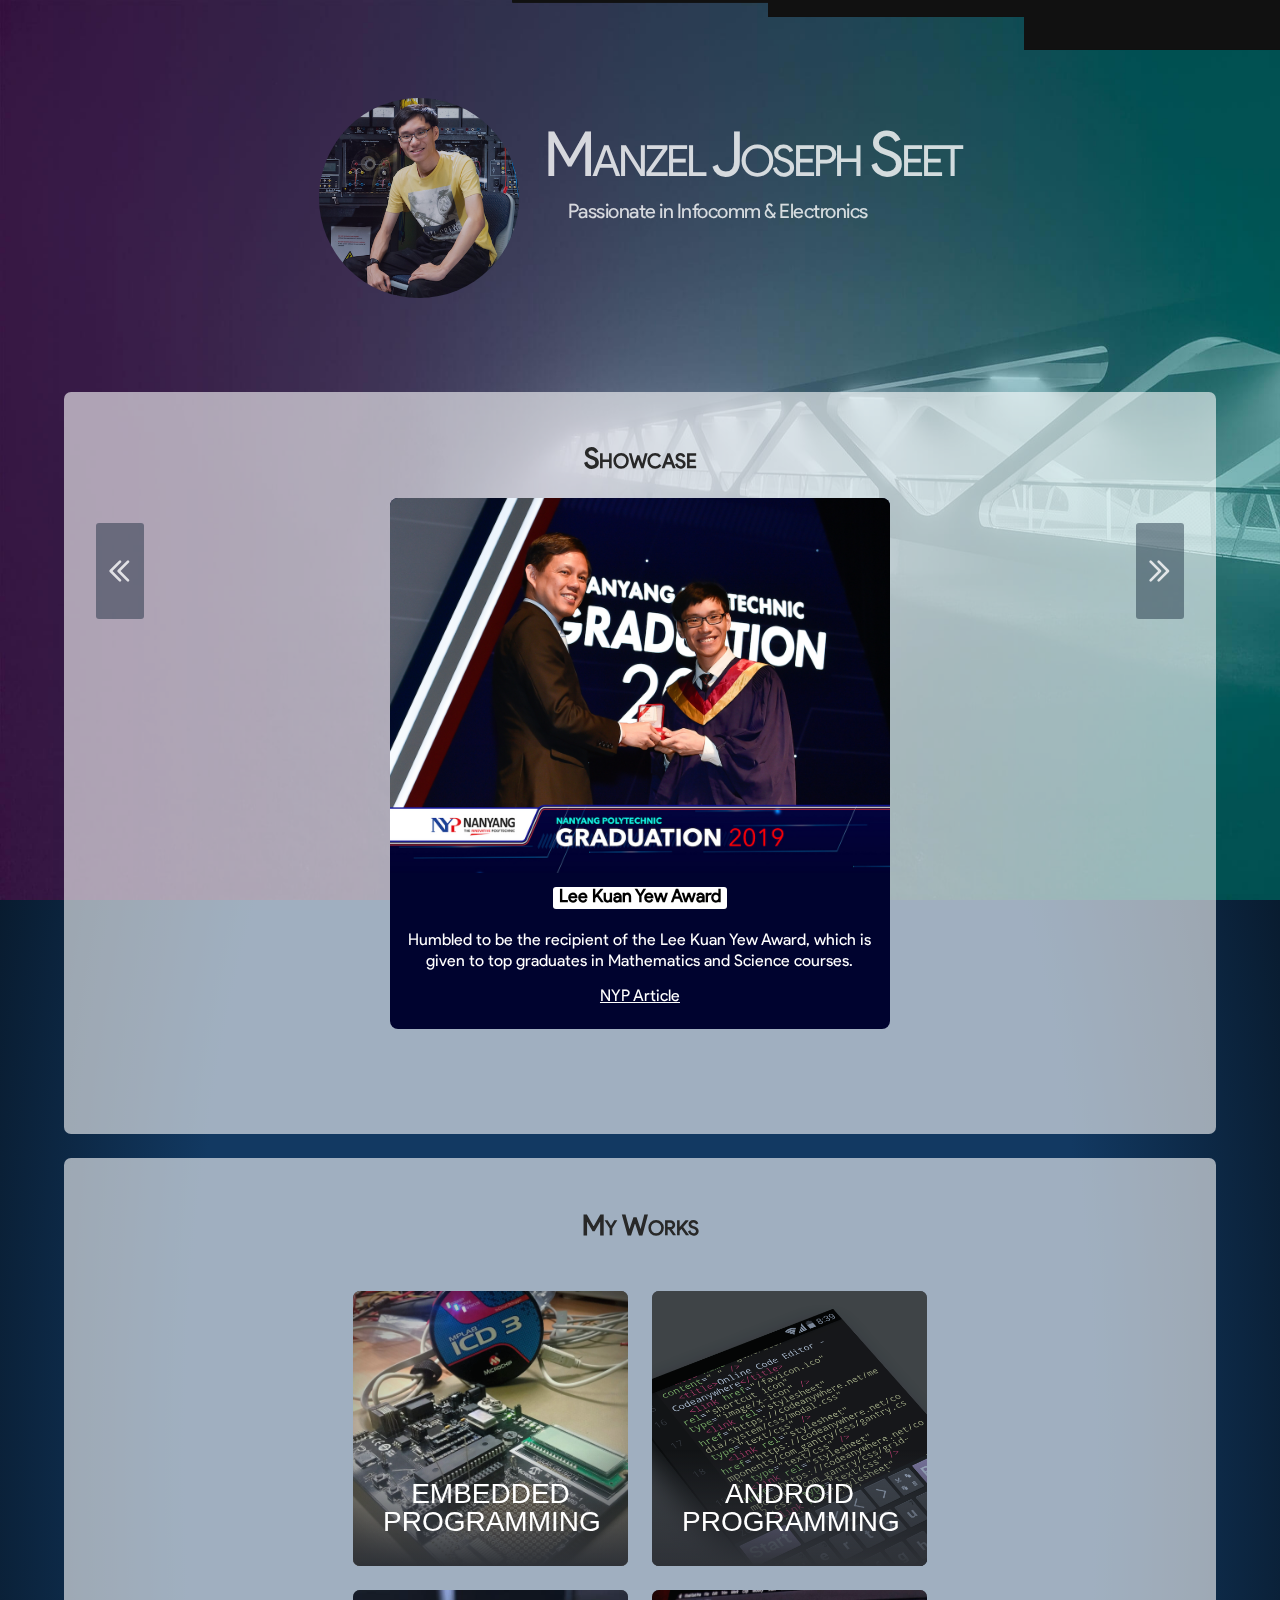
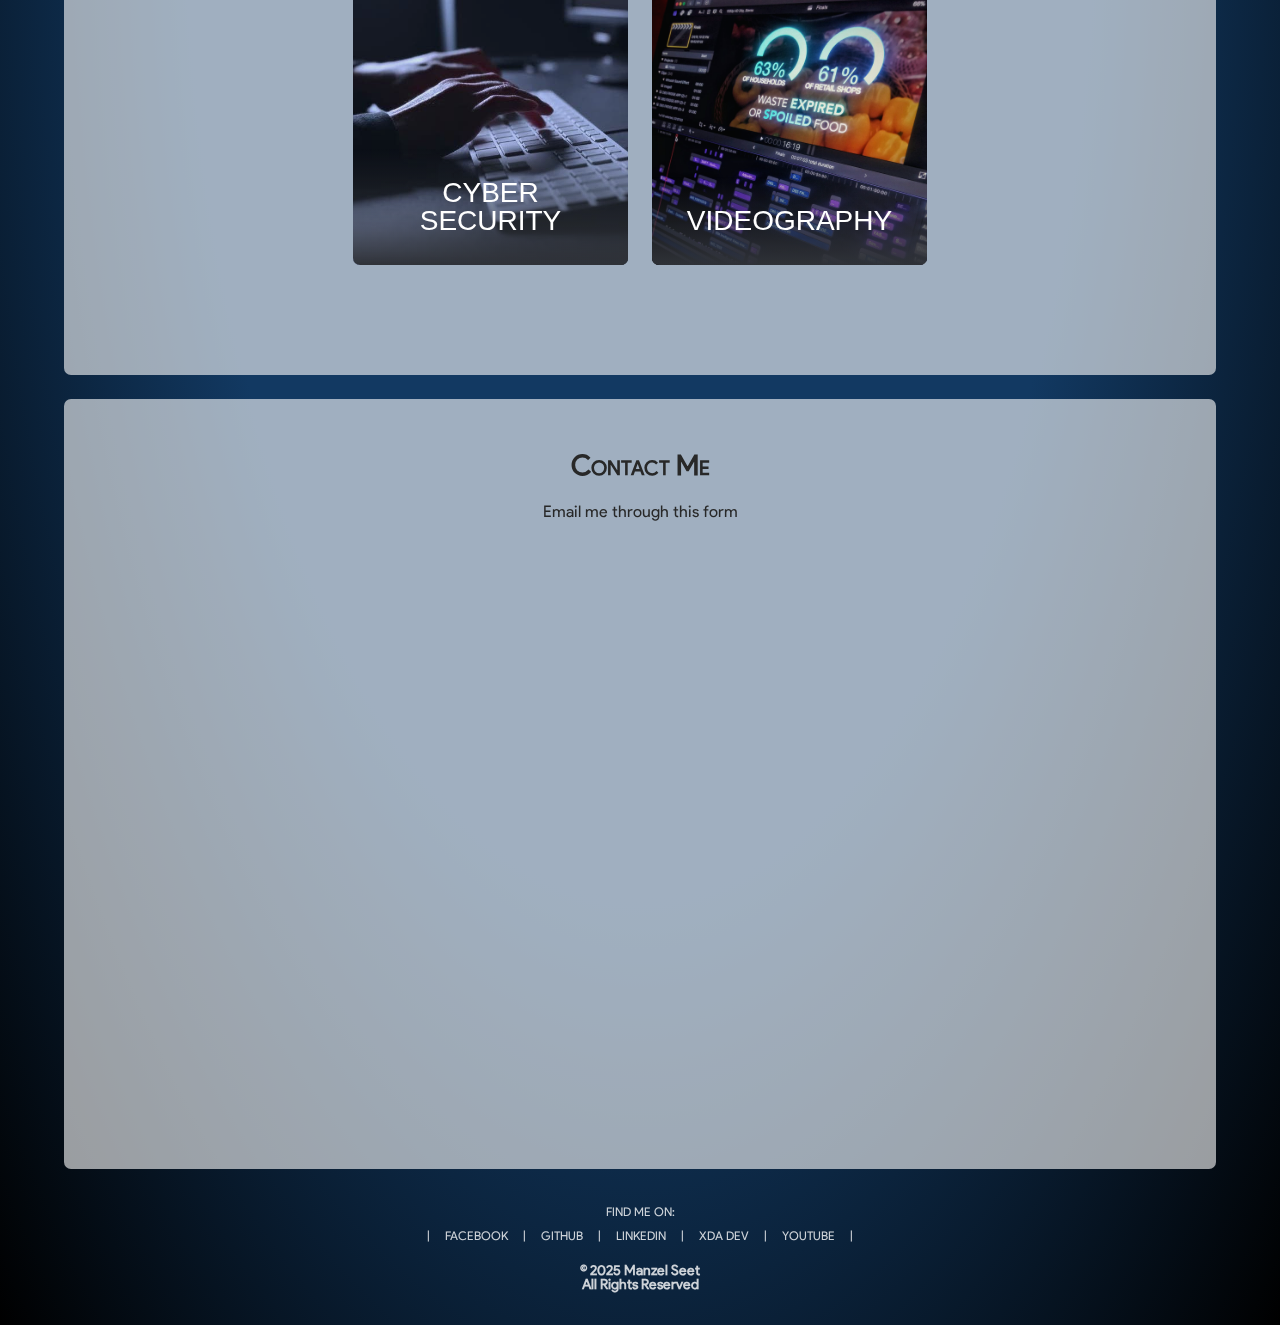
<file: index.html>
<html>
<head>
	<meta name="viewport" content="width=device-width, initial-scale=1.0, maximum-scale=1.0, user-scalable=no" />

	<link rel="icon" type="image/png" href="res/favicon.png" />

	<title>Manzel Seet's Portfolio</title>
	<link rel="stylesheet" type="text/css" href="css/style.css" />
	<link rel="stylesheet" type="text/css" href="css/hover_effect.css" />

	<!-- Header parallax animation -->
	<script src="js/lib/anime.min.js"></script>
	<script src="js/parallex.js"></script>

	<!-- Page Load Reveal Animation -->
	<link rel="stylesheet" type="text/css" href="css/uncover.css" />
	<script src="js/lib/uncover.js"></script>

	<div class="reveal-animation"></div>
	<script src="js/reveal-animation.js"></script>

	<!-- Alert Dialog 
	<script src="https://cdn.rawgit.com/alertifyjs/alertify.js/v1.0.10/dist/js/alertify.js"></script> -->

</head>

<body>
	<div class="bg_img"></div>

	<header onclick="window.location.href='/';">
		<div class="parallex_layout">
			<img class="parallex_img" src="res/header.jpg">
			<p class="parallex_title"> 
				Manzel Joseph Seet
			</p>
			<p class="parallex_desc">
				<span>
					Passionate in Infocomm &amp; Electronics
				</span>
			</p>
		</div>
	</header>

	<!-- CONTENT START -->

	<div class="blog_section">
		<h2 class="smallcaps">
			Showcase
		</h2>

		<div class="slideshow">
			<button class="prev">
				<svg width="32" height="32" viewBox="0 0 64 64">
					<path id="arrow-left-5" d="M48 10.667q1.104 0 1.885 0.781t0.781 1.885-0.792 1.896l-16.771 16.771 16.771 16.771q0.792 0.792 0.792 1.896t-0.781 1.885-1.885 0.781q-1.125 0-1.896-0.771l-18.667-18.667q-0.771-0.771-0.771-1.896t0.771-1.896l18.667-18.667q0.771-0.771 1.896-0.771zM32 10.667q1.104 0 1.885 0.781t0.781 1.885-0.792 1.896l-16.771 16.771 16.771 16.771q0.792 0.792 0.792 1.896t-0.781 1.885-1.885 0.781q-1.125 0-1.896-0.771l-18.667-18.667q-0.771-0.771-0.771-1.896t0.771-1.896l18.667-18.667q0.771-0.771 1.896-0.771z" />
				</svg>
			</button>

			<div class="holder">

				<!-- Slide 1 -->
				<div class="frame" style="background: #00032F;">
					<img src="res/showcase/grad2019-b.jpg"/>
					<div class="caption">
						<h2> <span class="highlight" style="background: #fff;">Lee Kuan Yew Award</span> </h2>
						<p>
							Humbled to be the recipient of the Lee Kuan Yew Award, which is given to top graduates in Mathematics and Science courses.
						</p>
						<p>
							<a href="https://www.nyp.edu.sg/student-life/because-we-can-stories/the-one-with-the-laser-focus.html?fbclid=IwAR3IQPlp6c0_J0UGsi83465SKS_DSM4oW6c3OrqqiPuElzg_qnj7w7NEgS0">NYP Article</a>
						</p>
					</div>
				</div>

				<!-- Slide 1 -->
				<div class="frame" style="background: #182b45;">
					<div class="sidebyside">
						<img src="res/showcase/wsc2019-c.jpg"/>
						<img src="res/showcase/wsc2019-b.jpg"/>
					</div>
					<img src="res/showcase/wsc2019-a.jpg"/>
					<div class="caption" style="">
						<h1>
							WorldSkills Kazan 2019 <br>
						</h1>
						<h2> <span class="highlight" style="background: #ffdd00;">MEDALLION OF EXCELLENCE</span> </h2>
						<p>
							Represented Singapore for the Electronics trade<br> at the international WorldSkills competition.<br>
						</p>
					</div>

				</div>

				<!-- Slide 1 -->
				<div class="frame" style="background: #182b45;">
					<div class="sidebyside">
						<img src="res/showcase/wss2018-electronics1.jpg"/>
						<img src="res/showcase/wss2018-electronics2.jpg"/>
					</div>
					<img src="res/showcase/wss2018-closing.png"/>
					<div class="caption" style="margin-top: -52px;">
						<h1> 
							WorldSkills Singapore 2018 <br>
						</h1>
						<h2> <span class="highlight" style="background: #ffdd00;">GOLD MEDAL</span> </h2>
						<p>
							Clinched the national Gold Medal for the Electronics trade. <br>
							<a href="https://www.worldskills.sg/skills-champions/champions-of-worldskills-singapore/worldskills-singapore-2018/">Results Page</a>
						</p>
					</div>

				</div>

				<!-- Slide 2 -->
				<div class="frame">
					<img src="res/showcase/data_viz.jpg"/>
					<div class="caption" style="background: linear-gradient(#1E519B, #101835);">
						<h1> National Data Viz Video Challenge 2017 </h1>
						<h2> <span class="highlight">FIRST PRIZE</span> </h2>
						<p>
							My team clinched the top prize for the inaugural challenge organised by GovTech. We were chosen from 82 project submissions including those from local universities.
						</p>
						<p>
							<a href="https://www.straitstimes.com/singapore/3-student-teams-win-govtech-awards-for-creative-use-of-open-data">Straits Times Article</a>
							&emsp; | &emsp;
							<a href="https://www.tech.gov.sg/media/technews/behind-the-scenes-of-the-national-data-viz-video-challenge">GovTech Article</a>
							&emsp; | &emsp;
							<a href="http://www.nyp.edu.sg/schools/seg/achievements-and-awards/2017/national-data-viz-video-challenge.html">NYP SEG Article</a>
						</p>
					</div>
				</div>

			</div>

			<button class="next">
				<svg width="32" height="32" viewBox="0 0 64 64">
					<path id="arrow-right-5" d="M29.333 10.667q1.104 0 1.875 0.771l18.667 18.667q0.792 0.792 0.792 1.896t-0.792 1.896l-18.667 18.667q-0.771 0.771-1.875 0.771t-1.885-0.781-0.781-1.885q0-1.125 0.771-1.896l16.771-16.771-16.771-16.771q-0.771-0.771-0.771-1.896 0-1.146 0.76-1.906t1.906-0.76zM13.333 10.667q1.104 0 1.875 0.771l18.667 18.667q0.792 0.792 0.792 1.896t-0.792 1.896l-18.667 18.667q-0.771 0.771-1.875 0.771t-1.885-0.781-0.781-1.885q0-1.125 0.771-1.896l16.771-16.771-16.771-16.771q-0.771-0.771-0.771-1.896 0-1.146 0.76-1.906t1.906-0.76z" />
				</svg>
			</button>
		</div>


		<!-- Slideshow scripts -->
		<script src="js/lib/siema.min.js"></script>
		<script>
			var myTimer;
			function start_timer() {
				clearInterval(myTimer);
				myTimer = setInterval(() => mySiema.next(), 8000);
			}

			const mySiema = new Siema({
				selector: '.slideshow .holder',
				duration: 300,
				easing: 'ease-in-out',
				draggable: true,
				multipleDrag: true,
				threshold: 20,
				loop: true,
				onInit: () => {},
				onChange: () => {
					start_timer();
				},
			});
			const prev = document.querySelector('.slideshow .prev');
			const next = document.querySelector('.slideshow .next');
			prev.addEventListener('click', () => mySiema.prev());
			next.addEventListener('click', () => mySiema.next());
			start_timer();
		</script>
	</div>

	<div class="blog_section">
		<h2 class="smallcaps">
			My Works
		</h2>

		<div class="hover-effect-grid">

			<!-- EMBEDDED-->
			<figure class="effect-goliath">
				<img src="res/skills/embedded.jpg" />
				<figcaption>
					<h2> <b>Embedded</b> Programming </h2>
					<p> 
						I love microcontrollers!<br> <br>

						Embedded C programming <br>
						STM32 / PIC18 / AVR ...
					</p>
					<a href="embedded.html">View more</a>
				</figcaption>			
			</figure>

			<!-- ANDROID -->
			<figure class="effect-goliath">
				<img src="res/skills/android_hq.png" />
				<figcaption>
					<h2> <b>Android</b> Programming </h2>
					<p> 
						Fluent in Java and Kotlin<br> <br>
						Recognised Developer on <br>XDA Developers forum
					</p>
					<a href="android.html">View more</a>
				</figcaption>
			</figure>

			<!-- Scripting -->
			<!--
			<figure class="effect-goliath">
				<img src="res/skills/scripting.png" />
				<figcaption>
					<h2> 
						<b>Scripting</b> Languages
					</h2>
					<p> 
						Python scripts, Bash scripts <br> <br>
						(web scraping, data parsing, automation of tasks)
					</p>
					<a href="scripting.html">View more</a>
				</figcaption>			
			</figure>
			-->

			<br>

			<!-- PCB -->
			<!--
			<figure class="effect-goliath">
				<img src="res/skills/.jpg" style="max-height: 0;" />
				<figcaption>
					<h2> <b>PCB</b> Design & Prototype </h2>
					<p> 
						Designed single-sided prototyping boards, cut with a CNC milling machine.

						<br> <br>							
						Altium Designer / EAGLE PCB
					</p>
					<a href=".html">View more</a>
				</figcaption>			
			</figure>
			-->

			<!-- Cyber Security -->
			<figure class="effect-goliath">
				<img src="res/skills/ctf.jpg" />
				<figcaption>
					<h2> Cyber <b>Security </b> </h2>
					<p> Participated in various security CTF events, both online and on-site. </p>
					<a href="ctf.html">View more</a>
				</figcaption>			
			</figure>

			<!-- VIDEOGRAPHY -->
			<figure class="effect-goliath">
				<img src="res/skills/videography.jpg" />
				<figcaption>
					<h2> <b>Video</b>graphy </h2>
					<p> Familiar with NLE video editing softwares (Final Cut Pro X), basic storyboarding &amp; camera angles </p>
					<a href="videography.html">View more</a>
				</figcaption>			
			</figure>
		</div>
	</div>

	<div class="blog_section">
		<h2 class="smallcaps">
			Contact Me
		</h2>
		<p>
			Email me through this form
		</p>
		<center>
			<iframe class="email_frame" frameborder="0" scrolling="yes" style="opacity:0.8;overflow:scroll;height:600px;border:none;"
		        src="https://forms.zohopublic.com/virtualoffice18199/form/ContactForm/formperma/z3wdpFjDLIKg99tJ03-a0_073Rpw-PBwm10SLVWHWB8"></iframe>
		</center>
	</div>

	<!-- CONTENT END -->

	<footer>
		<p class="contact_section">
			FIND ME ON:
			<br>
			&emsp;|&emsp;
			<a href="https://www.facebook.com/manzelseet">FACEBOOK</a>

			&emsp;|&emsp;
			<a href="https://github.com/zst123">GITHUB</a>

			&emsp;|&emsp;
			<a href="https://www.linkedin.com/in/manzelseet/">LINKEDIN</a>

			&emsp;|&emsp;
			<a href="http://forum.xda-developers.com/member.php?u=5402474">XDA DEV</a>

			&emsp;|&emsp;
			<a href="https://www.youtube.com/channel/UCcb_0hFZ5rKHfHRc1ingVKg">YOUTUBE</a>

			&emsp;|&emsp;
		</p>
		<h5> &copy; 2025 Manzel Seet <br> All Rights Reserved </h5>
	</footer>

</body>
</html>
</file>
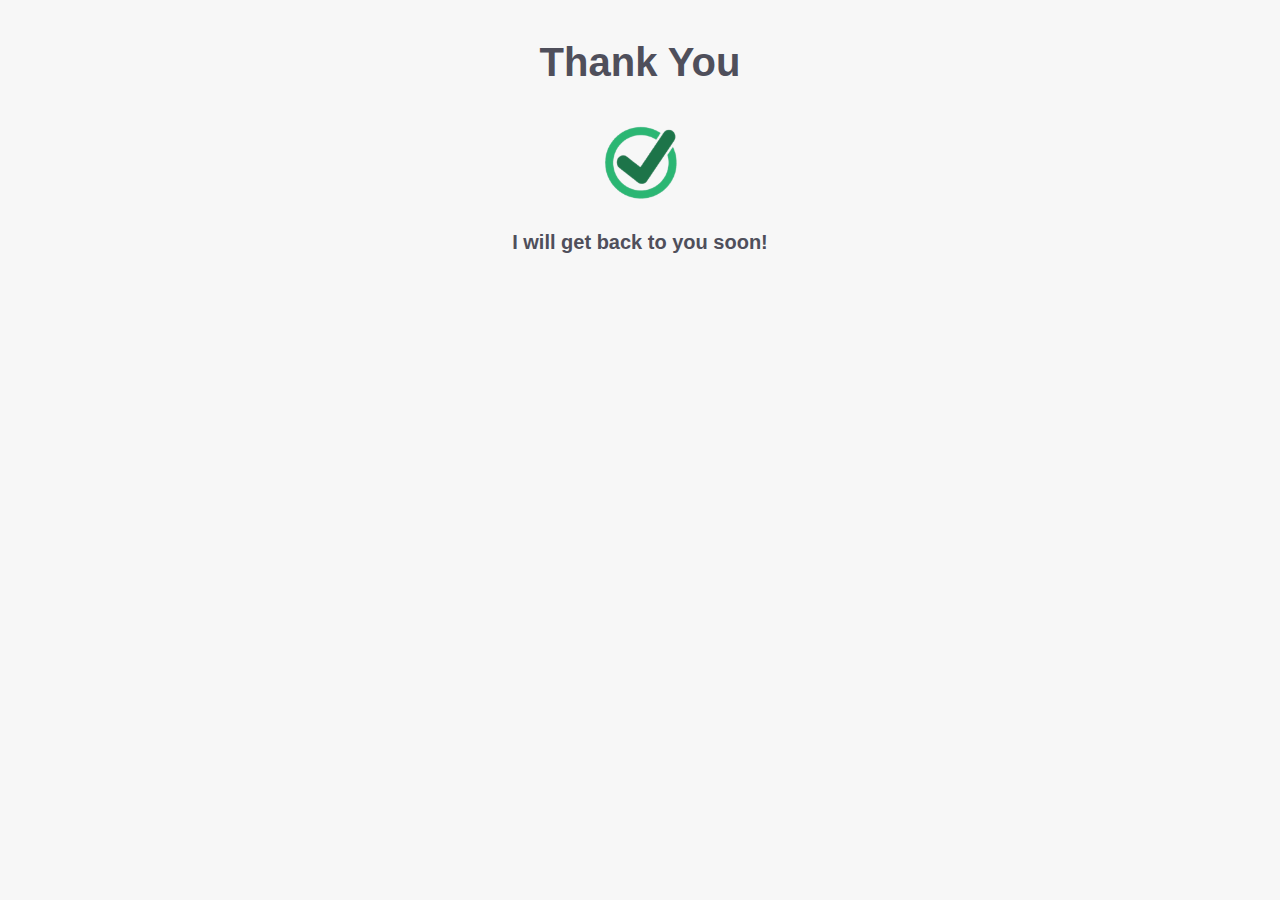
<file: contact_thankyou.html>
<html>
  <head>
    <meta charset="utf-8">
    <title>My test page</title>
    <link href="http://fonts.googleapis.com/css?family=Open+Sans" rel="stylesheet" type="text/css">
    <style type="text/css">
      body {
        padding: 32px;
        font: 800 20px/1.1 'Raleway', 'Helvetica Neue', 'Helvetica', 'Arial', sans-serif;
        color: #4f4f5b;
        background-color: #f7f7f7;
      }
    </style>
  </head>
  <body>
    <center>
      <h1>Thank You</h1>
      <img src="./res/checkmark.png" style="width: 100px; height: auto;">
      <p><b>I will get back to you soon!</b></p>      
    </center>
  </body>
</html>
</file>
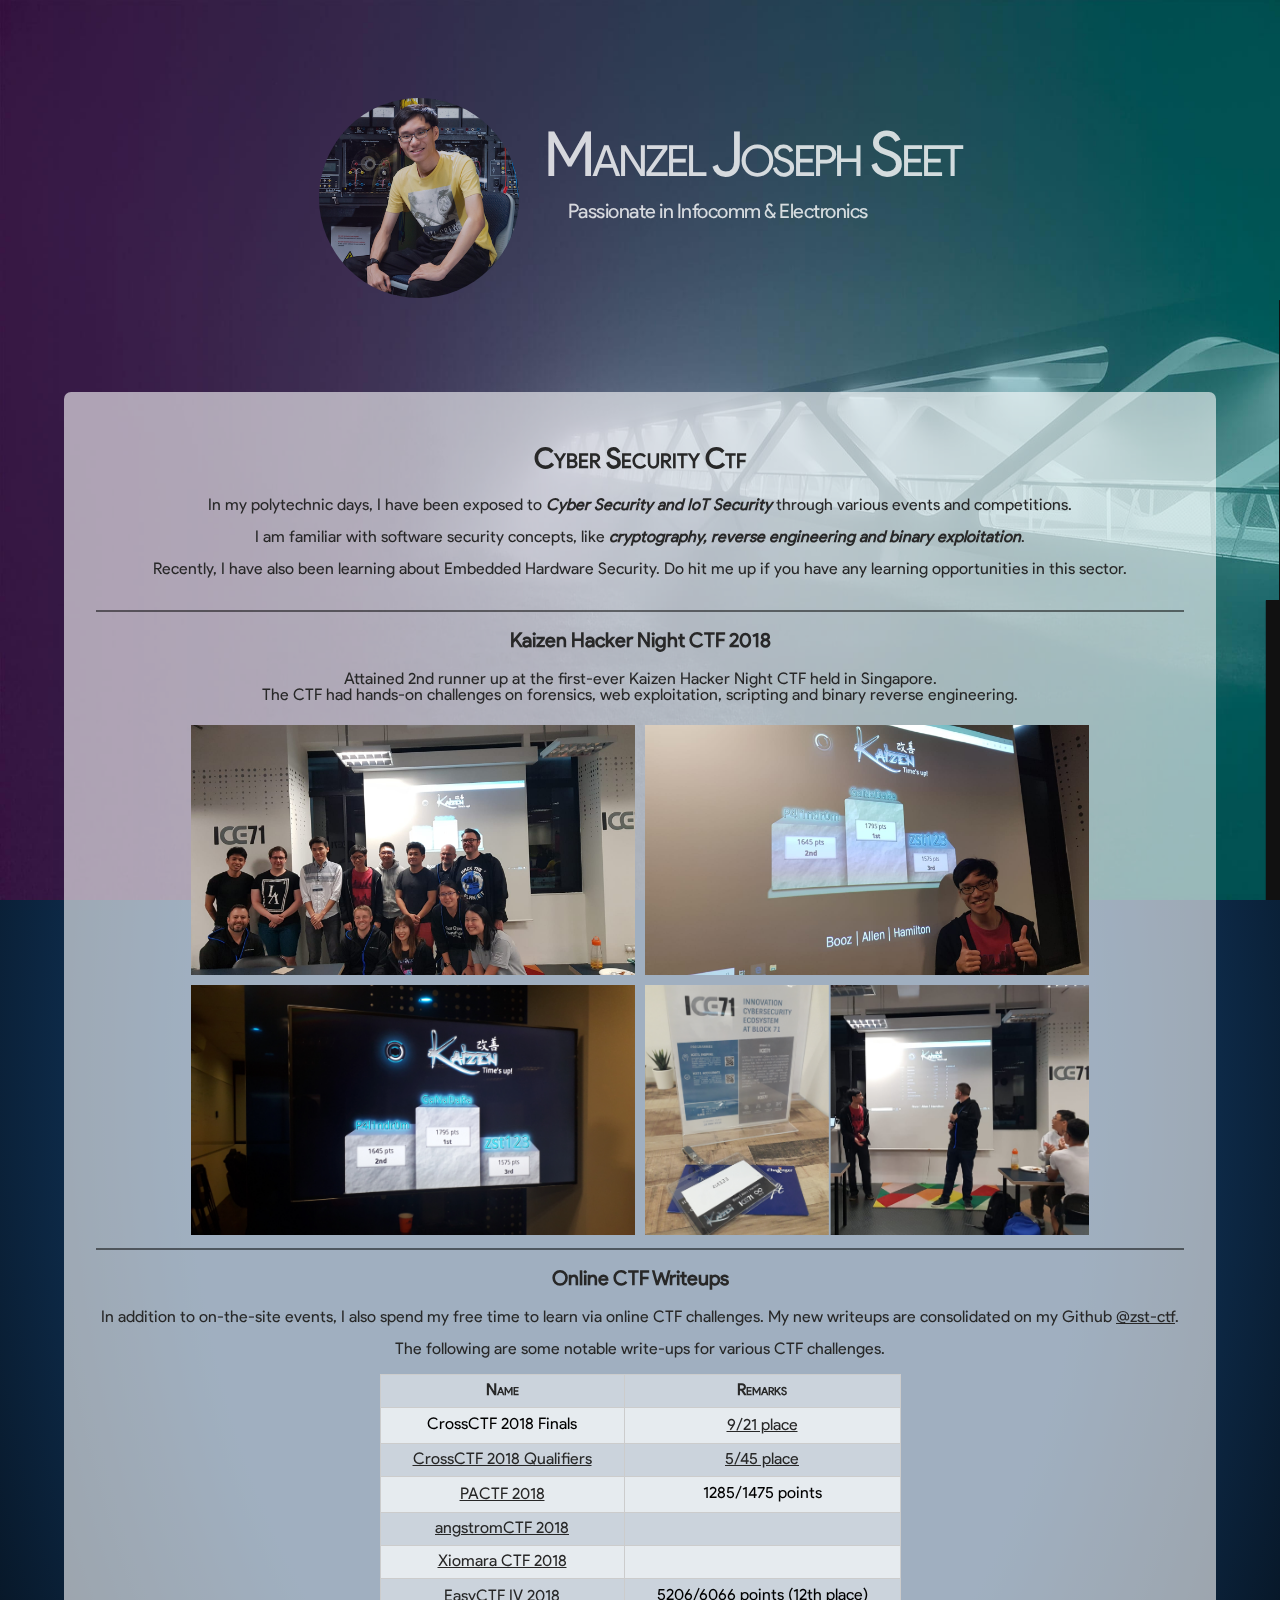
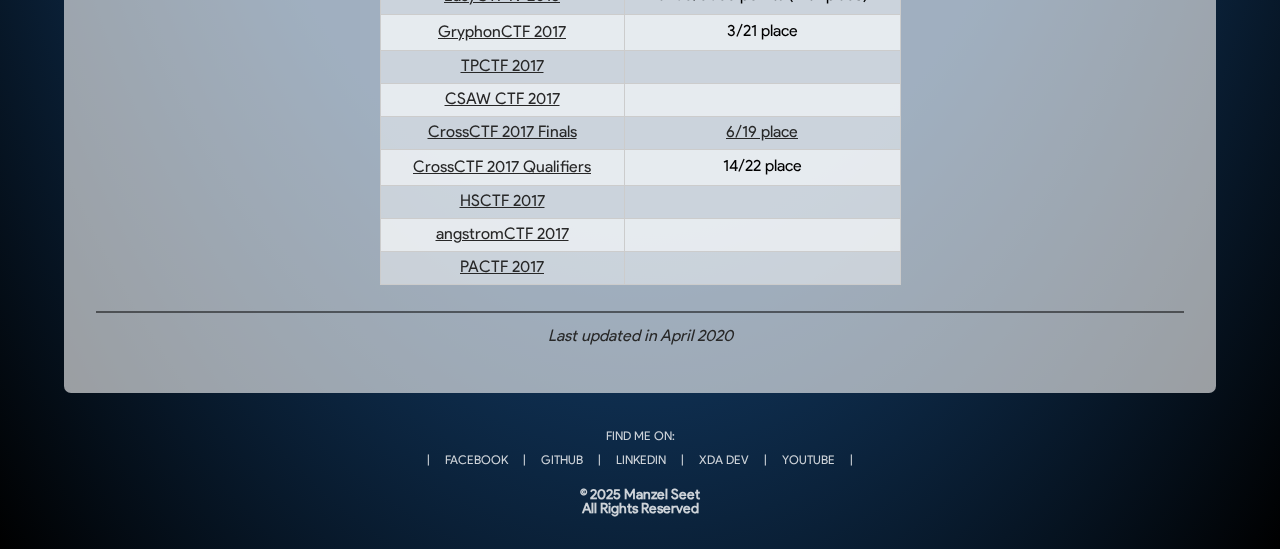
<file: ctf.html>
<html>
<head>
	<meta name="viewport" content="width=device-width, initial-scale=1.0, maximum-scale=1.0, user-scalable=no" />

	<link rel="icon" type="image/png" href="res/favicon.png" />

	<title>Manzel Seet's Portfolio</title>
	<link rel="stylesheet" type="text/css" href="css/style.css" />
	<link rel="stylesheet" type="text/css" href="css/hover_effect.css" />

	<!-- Header parallax animation -->
	<script src="js/lib/anime.min.js"></script>
	<script src="js/parallex.js"></script>

	<!-- Page Load Reveal Animation -->
	<link rel="stylesheet" type="text/css" href="css/uncover.css" />
	<script src="js/lib/uncover.js"></script>

	<div class="reveal-animation"></div>
	<script src="js/reveal-animation.js"></script>

	<!-- Alert Dialog 
	<script src="https://cdn.rawgit.com/alertifyjs/alertify.js/v1.0.10/dist/js/alertify.js"></script> -->

</head>

<body>
	<div class="bg_img"></div>

	<header onclick="window.location.href='/';">
		<div class="parallex_layout">
			<img class="parallex_img" src="res/header.jpg">
			<p class="parallex_title"> 
				Manzel Joseph Seet
			</p>
			<p class="parallex_desc">
				<span>
					Passionate in Infocomm &amp; Electronics
				</span>
			</p>
		</div>
	</header>

	
<!-- ./ctf.page.html START -->
	<div class="blog_section">
		<h2 class="smallcaps">Cyber Security Ctf</h2>

		<p>
			In my polytechnic days, I have been exposed to <i><b>Cyber Security and IoT Security</b></i> through various events and competitions. <br/>
			<br/>
			I am familiar with software security concepts, like <i><b>cryptography, reverse engineering and binary exploitation</b></i>. <br/>
			<br/>
			Recently, I have also been learning about Embedded Hardware Security. Do hit me up if you have any learning opportunities in this sector.<br/>
			<br>
		</p>

		<hr/>

		<!-- ##################################################### -->
		<style>
			* {
			  box-sizing: border-box;
			}
			.column > img {
				max-width: 100%;
			}
			.column:nth-child(1) > img {
				float: right;
			}
			.column:nth-child(2) > img {
				float: left;
			}
			.column {
			  float: left;
			  width: 50%;
			  padding: 5px;
			}
			/* Clearfix (clear floats) */
			.row::after {
			  content: "";
			  clear: both;
			  display: table;
			}
			/* Responsive layout - makes the three columns stack on top of each other instead of next to each other */
			@media screen and (max-width: 800px) {
			  .column {
			    width: 100%;
			  }
			  .column:nth-child(1) > img {
				float: none;
			  }
			  .column:nth-child(2) > img {
				float: none;
			  }
			}
		</style>

		<!-- ##################################################### -->
		<h3>Kaizen Hacker Night CTF 2018</h3>
		<p>
			Attained 2nd runner up at the first-ever Kaizen Hacker Night CTF held in Singapore.<br>
			The CTF had hands-on challenges on forensics, web exploitation, scripting and binary reverse engineering.<br>
		</p>
		<div class="row">
			<div class="column">
				<img style="max-height: 250px;" src="res/cybersec/KaizenCTF-20181028-1.jpg"/>
			</div>
			<div class="column">
				<img style="max-height: 250px;" src="res/cybersec/KaizenCTF-20181028-2.jpg"/>
			</div>
		</div>
		<div class="row">
			<div class="column">
				<img style="max-height: 250px;" src="res/cybersec/KaizenCTF-20181028-3.jpg"/>
			</div>
			<div class="column">
				<img style="max-height: 250px;" src="res/cybersec/KaizenCTF-20181028-4.png"/>
			</div>
		</div>
		<hr/>

		<!-- ##################################################### -->
		<h3>Online CTF Writeups</h3>
		<p>
			In addition to on-the-site events, I also spend my free time to learn via online CTF challenges. My new writeups are consolidated on my Github <a href="https://github.com/zst-ctf">@zst-ctf</a>.<br>
			<br>
			The following are some notable write-ups for various CTF challenges.<br>
		</p>
		<table>
			<tr>
				<th> <p class="smallcaps"> <b>Name</b> </p> </th>
				<th> <p class="smallcaps"> <b>Remarks</b> </p> </th>
			</tr>
			<tr>
				<td> CrossCTF 2018 Finals </td>
				<td> <a href="https://www.facebook.com/groups/nusgreyhats/permalink/2157718347783048/"> 9/21 place </a> </td>
			</tr>
			<tr>
				<td> <a href="https://github.com/zst123/crossctf_quals-2018-writeups">CrossCTF 2018 Qualifiers</a> </td>
				<td> <a href="https://www.facebook.com/CrossCTF/photos/a.1313040358749245.1073741828.1218863521500263/1674108622642415/?type=3&theater"> 5/45 place </a> </td>
			</tr>
			<tr>
				<td> <a href="https://github.com/zst123/pactf-2018-writeups">PACTF 2018</a> </td> 
				<td> 1285/1475 points </td>
			</tr>
			<tr>
				<td> <a href="https://github.com/zst123/angstromctf-2018-writeups">angstromCTF 2018</a> </td>
				<td> </td>
			</tr>
			<tr>
				<td> <a href="https://github.com/zst123/xiomaractf-2018-writeups">Xiomara CTF 2018</a> </td>
				<td> </td>
			</tr>
			<tr>
				<td> <a href="https://github.com/zst123/easyctf_iv-2018-writeups">EasyCTF IV 2018</a> </td>
				<td> 5206/6066 points (12th place) </td>
			</tr>
			<tr>
				<td> <a href="https://github.com/zst123/gryphonctf-2017-writeups">GryphonCTF 2017</a> </td>
				<td> 3/21 place </td>
			</tr>

			<tr>
				<td> <a href="https://github.com/zst123/tpctf-2017-writeups"> TPCTF 2017 </a></td>
				<td> </td>
			</tr>
			<tr>
				<td> <a href="https://github.com/zst123/csaw_ctf-2017-writeups"> CSAW CTF 2017 </a></td>
				<td> </td>
			</tr>
			<tr>
				<td> <a href="https://github.com/zst123/crossctf_finals-2017-writeups"> CrossCTF 2017 Finals </a></td>
				<td> <a href="https://crossctf.github.io/2017/"> 6/19 place </a> </td>
			</tr>
			<tr>
				<td> <a href="https://github.com/zst123/crossctf_quals-2017-writeups"> CrossCTF 2017 Qualifiers </a></td>
				<td> 14/22 place </td>
			</tr>
			<tr>
				<td> <a href="https://github.com/zst123/hsctf-2017-writeups"> HSCTF 2017 </a></td>
				<td> </td>
			</tr>
			<tr>
				<td> <a href="https://github.com/zst123/angstromctf-2017-writeups">angstromCTF 2017 </a> </td>
				<td> </td>
			</tr>
			<tr>
				<td> <a href="https://github.com/zst123/pactf-2017-writeups"> PACTF 2017 </a> </td>
				<td> </td>
			</tr>
		</table>


		<br>
		<hr/>

		<p><i>Last updated in April 2020</i></p>
	</div>
<!-- ./ctf.page.html END -->


	<footer>
		<p class="contact_section">
			FIND ME ON:
			<br>
			&emsp;|&emsp;
			<a href="https://www.facebook.com/manzelseet">FACEBOOK</a>

			&emsp;|&emsp;
			<a href="https://github.com/zst123">GITHUB</a>

			&emsp;|&emsp;
			<a href="https://www.linkedin.com/in/manzelseet/">LINKEDIN</a>

			&emsp;|&emsp;
			<a href="http://forum.xda-developers.com/member.php?u=5402474">XDA DEV</a>

			&emsp;|&emsp;
			<a href="https://www.youtube.com/channel/UCcb_0hFZ5rKHfHRc1ingVKg">YOUTUBE</a>

			&emsp;|&emsp;
		</p>
		<h5> &copy; 2025 Manzel Seet <br> All Rights Reserved </h5>
	</footer>

</body>
</html>
</file>
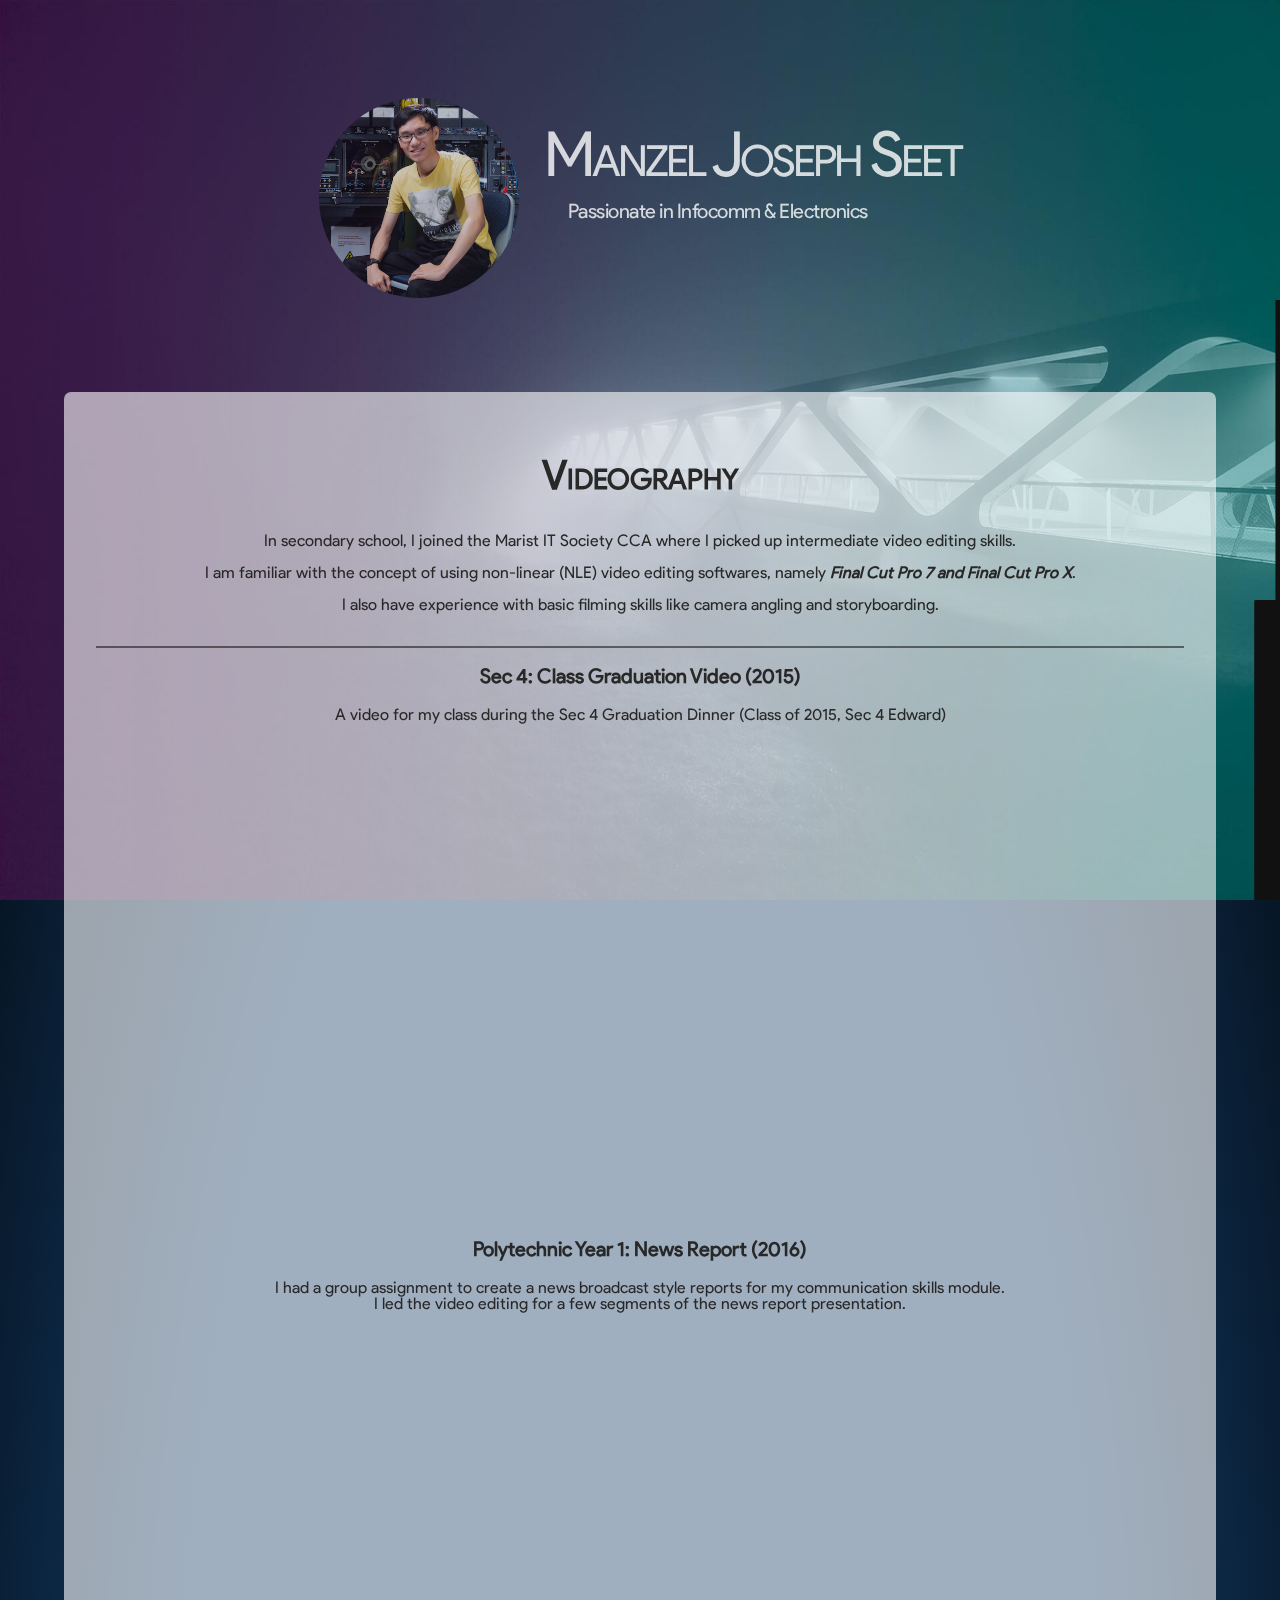
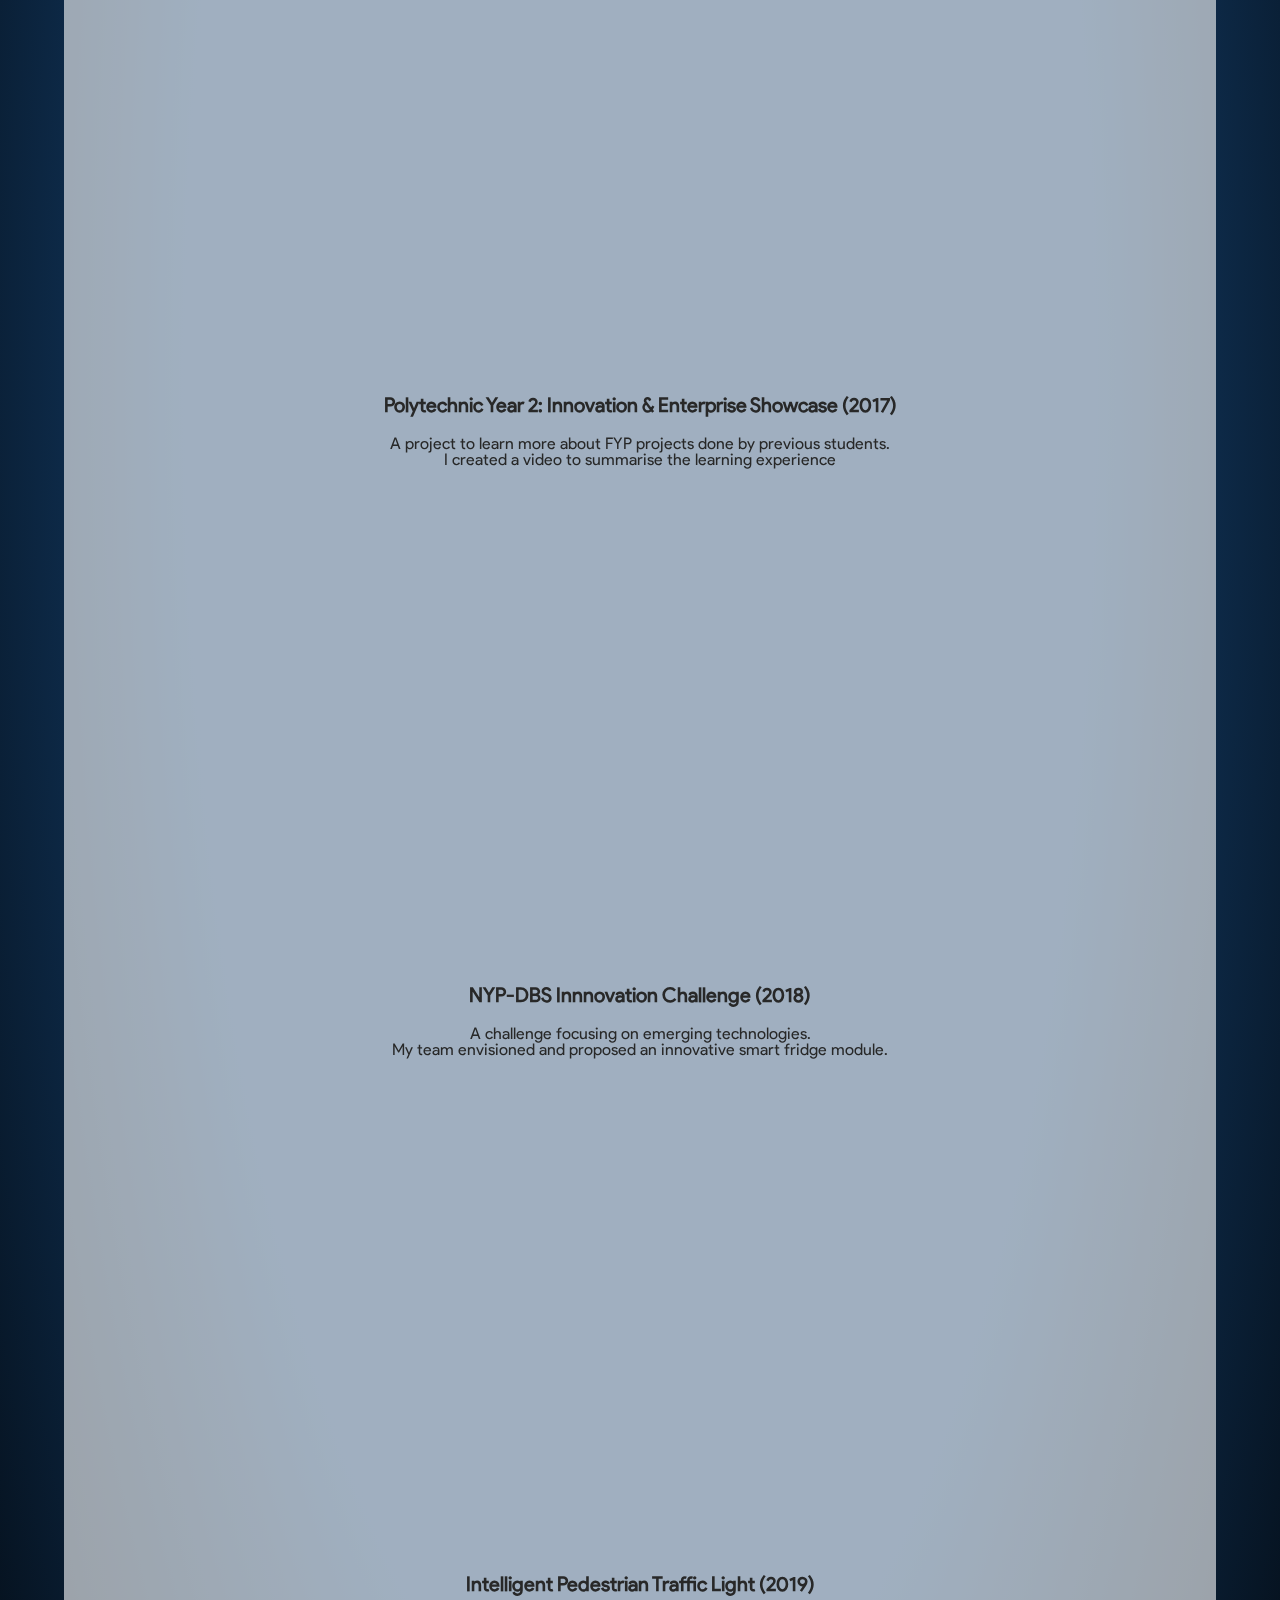
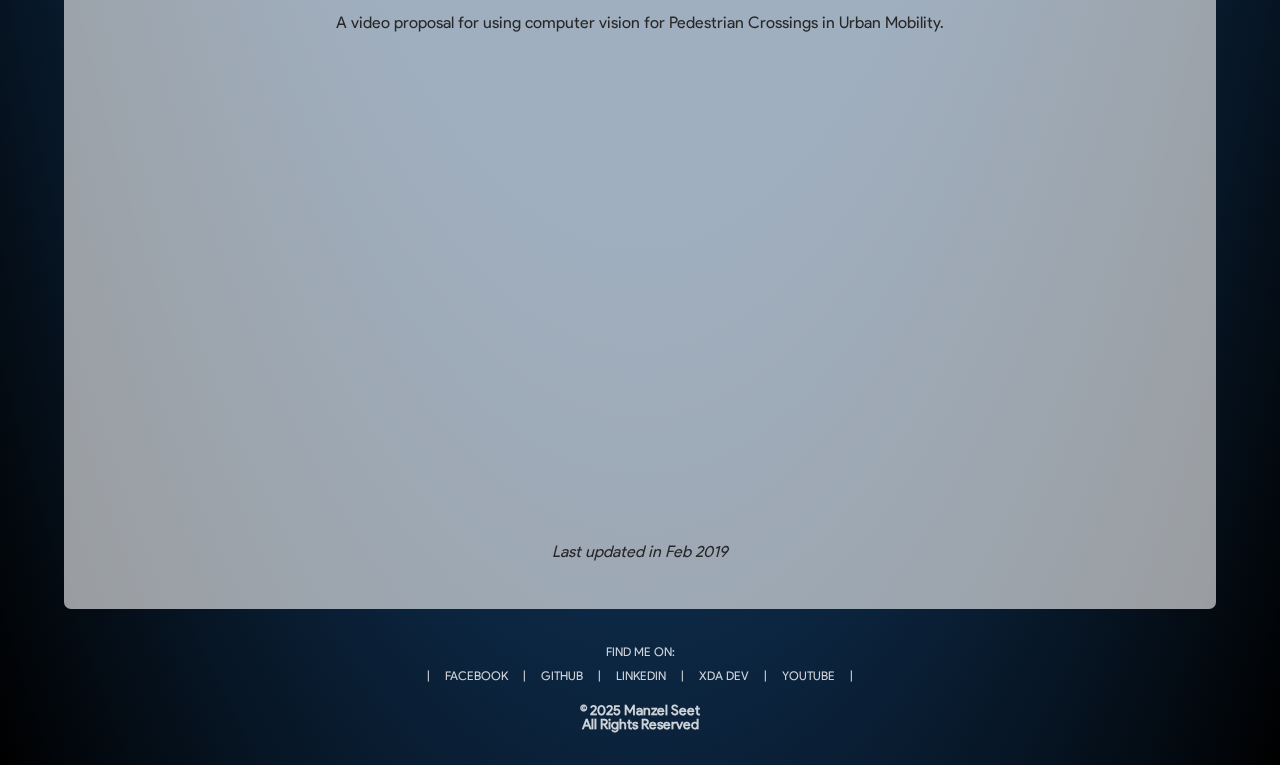
<file: videography.html>
<html>
<head>
	<meta name="viewport" content="width=device-width, initial-scale=1.0, maximum-scale=1.0, user-scalable=no" />

	<link rel="icon" type="image/png" href="res/favicon.png" />

	<title>Manzel Seet's Portfolio</title>
	<link rel="stylesheet" type="text/css" href="css/style.css" />
	<link rel="stylesheet" type="text/css" href="css/hover_effect.css" />

	<!-- Header parallax animation -->
	<script src="js/lib/anime.min.js"></script>
	<script src="js/parallex.js"></script>

	<!-- Page Load Reveal Animation -->
	<link rel="stylesheet" type="text/css" href="css/uncover.css" />
	<script src="js/lib/uncover.js"></script>

	<div class="reveal-animation"></div>
	<script src="js/reveal-animation.js"></script>

	<!-- Alert Dialog 
	<script src="https://cdn.rawgit.com/alertifyjs/alertify.js/v1.0.10/dist/js/alertify.js"></script> -->

</head>

<body>
	<div class="bg_img"></div>

	<header onclick="window.location.href='/';">
		<div class="parallex_layout">
			<img class="parallex_img" src="res/header.jpg">
			<p class="parallex_title"> 
				Manzel Joseph Seet
			</p>
			<p class="parallex_desc">
				<span>
					Passionate in Infocomm &amp; Electronics
				</span>
			</p>
		</div>
	</header>

	
<!-- ./videography.page.html START -->
	<div class="blog_section">
		<h1>Videography</h1>
		<p>
			In secondary school, I joined the Marist IT Society CCA where I picked up intermediate video editing skills.
			<br><br>
			I am familiar with the concept of using non-linear (NLE) video editing softwares, namely <i><b>Final Cut Pro 7 and Final Cut Pro X</b></i>.
			<br><br>
			I also have experience with basic filming skills like camera angling and storyboarding.
			<br><br>
		</p>

		<hr/>

		<h3>Sec 4: Class Graduation Video (2015)</h3>
		<p>
			A video for my class during the Sec 4 Graduation Dinner (Class of 2015, Sec 4 Edward)<br>
		</p>
		<!-- http://fettblog.eu/blog/2013/06/16/preserving-aspect-ratio-for-embedded-iframes/ -->
		<div style=" position: relative; width: 70%; height: auto; padding-bottom: 56.25%; margin-bottom: -12%">
			<iframe style="position: absolute; width: 100%; height: 70%; left: 0; top: 0;" src="https://www.youtube.com/embed/ek_Z2EIlFgM" frameborder="0" allowfullscreen></iframe>
		</div>


		<h3>Polytechnic Year 1: News Report (2016)</h3>
		<p>
			I had a group assignment to create a news broadcast style reports for my communication skills module.<br>
			I led the video editing for a few segments of the news report presentation.
		</p>

		<!-- http://fettblog.eu/blog/2013/06/16/preserving-aspect-ratio-for-embedded-iframes/ -->
		<div style="text-align:center; position: relative; width: 100%; height: 0; padding-bottom: 56.25%; margin-bottom: -28.125%;">
			<iframe style="position: absolute; width: 50%; height: 50%; left: 0; top: 0;" src="https://drive.google.com/file/d/0B7CBSsJQIV5-Ynd4cWlwd09ZZDA/preview" frameborder="0" allowfullscreen></iframe>
			<iframe style="position: absolute; width: 50%; height: 50%; left: 50%; top: 0;" src="https://drive.google.com/file/d/0B7CBSsJQIV5-ckpaR3NqVjk1OWM/preview" frameborder="0" allowfullscreen></iframe>
		</div>

		<!-- http://fettblog.eu/blog/2013/06/16/preserving-aspect-ratio-for-embedded-iframes/ -->
		<div style="text-align:center; position: relative; width: 100%; height: 0; padding-bottom: 56.25%; margin-bottom: -28.125%;">
			<iframe style="position: absolute; width: 50%; height: 50%; left: 25%; top: 0;" src="https://drive.google.com/file/d/0B7CBSsJQIV5-ZUdSdkdSR0xBTEE/preview" frameborder="0" allowfullscreen></iframe>
			<!--<iframe style="position: absolute; width: 50%; height: 50%; left: 0; top: 0;" src="https://drive.google.com/file/d/0B7CBSsJQIV5-djhHWDJiNVZQS2M/preview" frameborder="0" allowfullscreen></iframe>
			<iframe style="position: absolute; width: 50%; height: 50%; left: 50%; top: 0;" src="https://drive.google.com/file/d/0B7CBSsJQIV5-ZUdSdkdSR0xBTEE/preview" frameborder="0" allowfullscreen></iframe>-->
		</div>
		<br><br>

		<h3>Polytechnic Year 2: Innovation & Enterprise Showcase (2017)</h3>
		<p>
			A project to learn more about FYP projects done by previous students. <br>
			I created a video to summarise the learning experience
		</p>
		<div style=" position: relative; width: 70%; height: auto; padding-bottom: 56.25%; margin-bottom: -12%">
			<iframe style="position: absolute; width: 100%; height: 70%; left: 0; top: 0;" src="https://drive.google.com/file/d/0B7CBSsJQIV5-VG9UQmpYZHRjSmM/preview" frameborder="0" allowfullscreen></iframe>
		</div>


		<h3>NYP-DBS Innnovation Challenge (2018)</h3>
		<p>
			A challenge focusing on emerging technologies. <br>
			My team envisioned and proposed an innovative smart fridge module.
		</p>
		<div style=" position: relative; width: 70%; height: auto; padding-bottom: 56.25%; margin-bottom: -12%">
			<iframe style="position: absolute; width: 100%; height: 70%; left: 0; top: 0;" src="https://drive.google.com/file/d/1D4FGDJEuJ0PIoDsnwz-_aba8p4OBh4NH/preview" frameborder="0" allowfullscreen></iframe>
		</div>


		<h3>Intelligent Pedestrian Traffic Light (2019)</h3>
		<p>
			A video proposal for using computer vision for Pedestrian Crossings in Urban Mobility.<br>
		</p>
		<div style=" position: relative; width: 70%; height: auto; padding-bottom: 56.25%; margin-bottom: -12%">
			<iframe style="position: absolute; width: 100%; height: 70%; left: 0; top: 0;" src="https://drive.google.com/file/d/12028fcpZMrFkqLzOilAFXVgs0-cvpsQF/preview" frameborder="0" allowfullscreen></iframe>
		</div>


		<p><i>Last updated in Feb 2019</i></p>
	</div>
<!-- ./videography.page.html END -->


	<footer>
		<p class="contact_section">
			FIND ME ON:
			<br>
			&emsp;|&emsp;
			<a href="https://www.facebook.com/manzelseet">FACEBOOK</a>

			&emsp;|&emsp;
			<a href="https://github.com/zst123">GITHUB</a>

			&emsp;|&emsp;
			<a href="https://www.linkedin.com/in/manzelseet/">LINKEDIN</a>

			&emsp;|&emsp;
			<a href="http://forum.xda-developers.com/member.php?u=5402474">XDA DEV</a>

			&emsp;|&emsp;
			<a href="https://www.youtube.com/channel/UCcb_0hFZ5rKHfHRc1ingVKg">YOUTUBE</a>

			&emsp;|&emsp;
		</p>
		<h5> &copy; 2025 Manzel Seet <br> All Rights Reserved </h5>
	</footer>

</body>
</html>
</file>
<file: css/style.css>
/***************************************************/
/* Fonts */
/***************************************************/

@font-face {
	font-family: HelveticaNeueLite;
	src: local('Helvetica Neue');
	font-weight: 200;
}

@font-face {
	font-family: 'ProductSans';
	src: local('Product Sans'), url('../res/font/ProductSans-Regular.ttf');
}

/***************************************************/
/* Main body style */
/***************************************************/

body {
	background: radial-gradient(#123962, #123962, #000);
}

div.bg_img {
	background: url(../res/bg.jpg) no-repeat;
	background-size: 100% 100%;

	min-width: 900px;
	min-height: 500px;
	width: 100%;
	height: 100%;

	position: fixed;
	top: 0%;
	left: 0%;
	z-index: -1;
	will-change: transform;
	float: left;
}

/***************************************************/
/* Header section */
/***************************************************/

header {
	padding-top: 90px;
	padding-bottom: 120px;
	text-decoration: none;
}

header * {
	cursor: pointer !important;
}

.parallex_layout {
	display: grid;
	pointer-events: auto;
	justify-content: center;
	align-content: center;
	grid-template-columns: 225px auto 70px;
	grid-template-rows: 100px 50px;
	grid-template-areas: "... title title"
						 "... desc ...";
}

.parallex_layout * {
	margin: 0;
	text-align: center;
	cursor: default;
	z-index: 10;
}

.parallex_img {
	opacity: 0.75;
	border-radius: 50%;
	width: 200px;
	height: 200px;
	grid-column: 1 / 3;
	grid-row: 1 / 3;

	-webkit-transition: all 0.3s ease-in-out;
	-moz-transition:    all 0.3s ease-in-out;
	-ms-transition:     all 0.3s ease-in-out;
	-o-transition:      all 0.3s ease-in-out;
	transition:         all 0.3s ease-in-out;

	-webkit-transition-property: border-radius, opacity, box-shadow;
	-moz-transition-property: border-radius, opacity, box-shadow;
	-ms-transition-property: border-radius, opacity, box-shadow;
	-o-transition-property: border-radius, opacity, box-shadow;
	transition-property: border-radius, opacity, box-shadow;
}

/* Hover header image - opacity, shape, glow */
.parallex_layout:hover .parallex_img {
	opacity: 1;
	border-radius: 30%;

	-webkit-box-shadow: 0 0 16px #cde6f8;
	-moz-box-shadow:    0 0 16px #cde6f8;
	-ms-box-shadow:     0 0 16px #cde6f8;
	-o-box-shadow:      0 0 16px #cde6f8;
	box-shadow:         0 0 16px #cde6f8;
}

.parallex_layout p {
	-webkit-transition: text-shadow 0.3s ease-in-out;
	-moz-transition:    text-shadow 0.3s ease-in-out;
	-ms-transition:     text-shadow 0.3s ease-in-out;
	-o-transition:      text-shadow 0.3s ease-in-out;
	transition:         text-shadow 0.3s ease-in-out;
	color: rgba(255,255,255,0.8);
}

/* Hover header text - glow */
.parallex_layout:hover p {
	-webkit-text-shadow: 0 0 8px #cde6f8;
	-moz-text-shadow:    0 0 8px #cde6f8;
	-ms-text-shadow:     0 0 8px #cde6f8;
	-o-text-shadow:      0 0 8px #cde6f8;
	text-shadow:         0 0 8px #cde6f8;
}

/* Header text style */
.parallex_title {
	grid-area: title;
	letter-spacing: -3px;
	font-size: 3.85em;
	padding-top: 32px;
	font-variant: small-caps;
}

.parallex_desc {
	grid-area: desc;
	letter-spacing: -0.5px;
	font-size: 1.75em;
	line-height: 140%;
}

.parallex_desc > span {
	font-size: 0.725em;
	line-height: 150%;
}

/* Header resize for smaller screen sizes */
@media only screen and (max-width: 800px), only screen and (max-device-width: 800px) {
	.parallex_layout {
		grid-template-columns: 210px auto 70px;
	}
	.parallex_img {
		width: 180px;
		height: 180px;
	}
	.parallex_title {
		font-size: 3.5em;
	}
	.parallex_desc {
		font-size: 1.5em;
	}

	.parallex_desc > span {
		font-size: 0.7em;
	}
}

@media only screen and (max-width: 600px), only screen and (max-device-width: 600px) {
	header {
		padding-top: 48px;
		padding-bottom: 24px;
	}
	.parallex_img {
		margin: auto;
		grid-area: img;
		width: 175px;
		height: 175px;
	}
	.parallex_title {
		font-size: 3.7em;
		line-height: 75%;
		margin-top: 36px;
		margin-bottom: 18px;
	}
	.parallex_desc > span {
		font-size: 0.7em;
		line-height: 170%;
	}

	.parallex_desc {
		font-size: 1.5em;
	}

	.parallex_layout {
		grid-template-columns: auto;
		grid-template-areas: "img img img"
							 "... ... ..."
							 "title title title"
							 "desc desc desc";
	}
}


/***************************************************/
/* Slideshow */
/***************************************************/

div.slideshow {
	position: relative;
}

div.slideshow img {
	width:100%;
	max-height: 750px;
}

div.slideshow .frame {
	width: 500px;
	max-width: 99.8%;
	background: #222;
	padding: 0px;
	/* https://stackoverflow.com/questions/11036405/css3-border-on-a-border-radius-div */
	border-radius: 8px;
	overflow: hidden;
}

/* Slideshow caption styling */
div.slideshow .frame .sidebyside {
	overflow: hidden;
}

div.slideshow .frame .sidebyside img {
	overflow: hidden;
	float: left;
	padding: 0;
	width: 50%;
}


/* Slideshow caption styling */
div.slideshow * {
	color: white;
}

/* center holder frames */
div.slideshow .holder * {
	margin-left: auto;
	margin-right: auto;
}

div.slideshow .holder .frame .caption {
	padding: 16px 8px;
}


/* Title */
div.slideshow h1 {
	margin: 0;
	font-weight: 400;
	font-size: 22px;
	line-height: 0.99; /* 0.99 instead of 1 to fix bug on mobile */
	padding-bottom: 18px;
}

div.slideshow h2 {
	margin: 0;
	padding-bottom: 16px;
	font-weight: 400;
	font-size: 18px;
}

div.slideshow span.highlight {
	/* highlight */
	background: rgba(255,255,255, 0.9);
	padding: 2px 6px;
	border-radius: 3px;
	color: black;
	font-weight: bold;
}

/* Description */
div.slideshow p {
	margin: 0;
	padding: 8px;
	font-weight: 400;
	font-size: 16px;
	line-height: 1.3;
}

@media only screen and (max-width: 600px), only screen and (max-device-width: 600px) {
	div.slideshow p {
		font-size: 14px;
	}
}


/* Nav buttons */
div.slideshow button {
	z-index: 1;
	position: absolute;

	background: rgba(0,20,40,0.4);
	fill: rgba(255,255,255,0.8);
	outline: none;
	border: none;

	width: 48px;
	height: 96px;
	margin-top: -96px;

	cursor: pointer;

	-webkit-transition: all 0.2s ease-in-out;
	-moz-transition:    all 0.2s ease-in-out;
	-ms-transition:     all 0.2s ease-in-out;
	-o-transition:      all 0.2s ease-in-out;
	transition:         all 0.2s ease-in-out;

	border-radius: 3px;
}

div.slideshow button:hover {
	fill: rgba(255,255,255,1);
	background: rgba(0,20,40,0.6);
	width: 96px;
}

div.slideshow button.prev {
	top: 20%;
	left: 0;
}
div.slideshow button.next {
	top: 20%;
	right: 0;
}

/***************************************************/
/* Blog section */
/***************************************************/

div.blog_section {
	margin: 56px;
	margin-top: 24px;
	margin-bottom: 24px;
	padding: 32px;
	background-color: rgba(255,255,255,0.6);

	min-height: 10px;
	border-radius: 7px;
}

div.blog_section * {
	text-align: center;
	margin-left: auto;
	margin-right: auto;
}

/* clean up */
div.blog_section_left * {
	text-align: left;
}



@media only screen and (max-width: 600px), only screen and (max-device-width: 600px) {
	div.blog_section {
		margin-left: 3%;
		margin-right: 3%;
	}
}

@media only screen and (max-width: 399px), only screen and (max-device-width: 399px) {
	div.blog_section {
		margin-left: 1%;
		margin-right: 1%;
	}
}

/***************************************************/
/* Contact me sectionn */
/***************************************************/

.email_frame {
	min-height: 380px;
	width: 85%;
	overflow-y: hidden;
}

/***************************************************/
/* Footer */
/***************************************************/

footer * {
	text-align: center;
}

footer {
	margin-top:32px;
	margin-bottom:32px;
}

footer h5 {
	font-size: 14px;
	color: rgba(255,255,255,0.8);
	margin: 16px;
}

.contact_section, .contact_section * {
	font-size: 12px;
	color: rgba(255,255,255,0.8);
	font-weight: 100;
	text-decoration: none;
	line-height: 2;
}

/***************************************************/
/* Text */
/***************************************************/

h1, h2, h3, h4, h5, h6, a, input, p {
	font-family: "ProductSans", "HelveticaNeueLite", "Helvetica Neue", "Helvetica", sans-serif;
	color: #282828;
	line-height: 1;
}

h1 {
	font-weight: bolder;
	line-height: 56px;
	font-size: 40px;
	font-variant: small-caps;
	position: relative;
}

h2 {
	font-size: 28px;
}

h3 {
	font-size: 20px;
}

h4 {
	font-size: 16px;
}

hr {
	height: 2px;
	background-color: rgb(0,0,0,0.5);
	border: none;
}

.smallcaps {
	font-variant: small-caps;
}


/***************************************************/
/* Table styling */
/***************************************************/

table {
	border-collapse: collapse;
	width: auto;
}

td, th {
	font-weight: normal;
	font-family: "ProductSans", "HelveticaNeueLite", "Helvetica Neue", "Helvetica", sans-serif;
	border: 1px solid #ccc;
	padding: 8px 32px;
}

tr:nth-child(even) {
	background-color: rgba(255,255,255,0.75);
}
tr:nth-child(odd) {
	background-color: rgba(255,255,255,0.45);
}

@media only screen and (max-width: 700px), only screen and (max-device-width: 700px) {
	table.collapse tr::after {
		content: " ";
		padding: 8px;
	}
	table.collapse td {
		display: table-row;
	}
}



/***************************************************/
/* Glow Effect for links */
/***************************************************/

a, .hover_text_glow {
	-webkit-transition: text-shadow 0.25s ease-out;
	-moz-transition:    text-shadow 0.25s ease-out;
	-ms-transition:     text-shadow 0.25s ease-out;
	-o-transition:      text-shadow 0.25s ease-out;
	transition:         text-shadow 0.25s ease-out;
}

a:hover, .hover_text_glow:hover {
	-webkit-text-shadow: 0 0 8px #cde6f8;
	-moz-text-shadow:    0 0 8px #cde6f8;
	-ms-text-shadow:     0 0 8px #cde6f8;
	-o-text-shadow:      0 0 8px #cde6f8;
	text-shadow:         0 0 8px #cde6f8;
}

/**********************************************************************/
/*OLD*/




.portfolio_icon_section {
	margin: auto;
	text-align: center;
}
.portfolio_icon_section a {
	text-decoration:none;
}
.portfolio_icon_section div{
	background-size: 100% !important;
	background-position: center center !important;
	display: inline-block;
	margin: 8px;
	width: 256px;
	height: 256px;
	overflow: hidden;

	-webkit-transition:all 0.25s ease-out;
	-moz-transition:all 0.25s ease-out;
	-ms-transition:all 0.25s ease-out;
	-o-transition:all 0.25s ease-out;
	transition:all 0.25s ease-out;
}
.portfolio_icon_section div:hover {
	background-size: 110% !important;
	box-shadow: 0px 256px rgba(32, 48, 64, 0.7) inset;
}
.portfolio_icon_section h3 {
	font-family: "Montserrat";
	padding: 32px;
	padding-bottom: 0px;
	font-size:20px;
	color: white;
}
.portfolio_icon_section p {
	font-family: "Montserrat";
	color: white;
	opacity: 0;
	margin-left: 32px;
	margin-right: 32px;
	font-size:14px;

	-webkit-transition:all 0.25s ease-out;
	-moz-transition:all 0.25s ease-out;
	-ms-transition:all 0.25s ease-out;
	-o-transition:all 0.25s ease-out;
	transition:all 0.25s ease-out;
}
.portfolio_icon_section div:hover p{
	opacity: 1;
}

.links_section {
	margin: 64px;
	margin-bottom: 32px;
	text-align: center;
}




.contact_item a {
	-webkit-transition:all 0.25s ease-out;
	-moz-transition:all 0.25s ease-out;
	-ms-transition:all 0.25s ease-out;
	-o-transition:all 0.25s ease-out;
	transition:all 0.25s ease-out;
}
.contact_item a:hover{
	-webkit-text-shadow:0 0 8px #03a9f4;
	-moz-text-shadow:0 0 8px #03a9f4;
	-ms-text-shadow:0 0 8px #03a9f4;
	-o-text-shadow:0 0 8px #03a9f4;
	text-shadow:0 0 8px #03a9f4;
}

.button_link {
	margin: 4px;
	padding: 8px;
	padding-left: 32px;
	padding-right: 32px;
	border: 2px solid #282828;
	border-radius: 30px;
	color: #282828;
	background-color: transparent;
	font-size:16px;
	min-width: 100px;
	text-decoration: none;

	-webkit-transition:all 0.25s ease-out;
	-moz-transition:all 0.25s ease-out;
	-ms-transition:all 0.25s ease-out;
	-o-transition:all 0.25s ease-out;
	transition:all 0.25s ease-out;
}
.button_link:hover {
	padding-left: 48px;
	padding-right: 48px;
	color: #eee;
	background-color:rgba(32, 48, 64, 0.7);
}

/**********************************************************************/
/** Contact Item */
.contact_item {
	float: right;
	overflow: hidden;
	margin: 0px;
	height: 60px;
	width: 60px;
	background-color: transparent;
	-webkit-transition: width 0.5s;
	transition: width 0.5s;
	-webkit-border-radius: 30px;
	-moz-border-radius: 30px;
	border-radius: 30px;
}

.contact_item:hover {
	-webkit-transition: width 0.5s;
	transition: width 0.5s;
	width: 330px;
}

.contact_item .icon {
	padding: 12px;
	height: 36px;
	width: 36px;
	float: left;
}
.contact_item .text {
	color: #282828;
	height: 36px;
	line-height: 60px;
	margin: 0px;
	font-family: "HelveticaNeueLite", "RobotoLight", "Helvetica Neue", "Roboto", "Helvetica", "Century Gothic", sans-serif;
	font-size:22px;
}

/* See .hover_glow above */
.contact_item a {
	float:right;
	color: #282828;
	margin-left: 16px;
	margin-right: 16px;
	text-decoration: underline;
}
</file>
<file: css/hover_effect.css>
.hover-effect-grid *,
.hover-effect-grid *:after,
.hover-effect-grid *:before {
    -webkit-box-sizing: border-box; box-sizing: border-box;
}

.hover-effect-grid {
    overflow:auto; /* Fix div height issue */

    position: relative;
    clear: both;
    margin: 0 auto;
    padding: 1em 0 4em;
    max-width: 1000px;
    list-style: none;
    text-align: center;
}

.hover-effect-grid * {
    font-family: 'Helvetica Neue', 'Tahoma', Arial, 'Courier New', sans-serif !important;
}
/* Common style */
.hover-effect-grid figure {
    position: relative;
    display: inline-block;
    overflow: hidden;
    margin: 10px 1%;
    width: 275px;
    height: 275px;
    background: #3085a3;
    text-align: center;
    cursor: pointer;
    border-radius: 7px;
}

.hover-effect-grid figure img {
    position: relative;
    display: block;
    min-height: 100%;
    max-width: 100%;
    opacity: 0.9;
}

.hover-effect-grid figure figcaption {
    padding: 2em;
    color: #fff;
    text-transform: uppercase;
    font-size: 1.25em;
    -webkit-backface-visibility: hidden;
    backface-visibility: hidden;
}

.hover-effect-grid figure figcaption::before,
.hover-effect-grid figure figcaption::after {
    pointer-events: none;
}

.hover-effect-grid figure figcaption,
.hover-effect-grid figure figcaption > a {
    position: absolute;
    top: 0;
    left: 0;
    width: 100%;
    height: 100%;
}

/* Anchor will cover the whole item by default */
/* For some effects it will show as a button */
.hover-effect-grid figure figcaption > a {
    z-index: 1000;
    text-indent: 200%;
    white-space: nowrap;
    font-size: 0;
    opacity: 0;
}

.hover-effect-grid figure h2 {
    word-spacing: -0.15em;
    font-weight: 300;
}

.hover-effect-grid figure h2 span {
    font-weight: 800;
}

.hover-effect-grid figure h2,
.hover-effect-grid figure p {
    margin: 0;
}

.hover-effect-grid figure p {
    letter-spacing: 1px;
    font-size: 68.5%;
}


/*-----------------*/
/***** Goliath *****/
/*-----------------*/

figure.effect-goliath {
    background: #2f3238;
}

figure.effect-goliath img,
figure.effect-goliath h2 {
    -webkit-transition: -webkit-transform 0.35s;
    transition: opacity 0.35s, transform 0.35s;
    background: -webkit-linear-gradient(top, rgba(0,0,0,0), #2f3238);
    text-align: center;
}

figure.effect-goliath h2 {
    font-size: 28px;
}

figure.effect-goliath small {
    font-size: 24px;
}

figure.effect-goliath img {
    -webkit-backface-visibility: hidden;
    backface-visibility: hidden;
    background-size:cover;
    width: 100%;
    height: 100%;
}

figure.effect-goliath h2,
figure.effect-goliath p {
    color: #fff;
    position: absolute;
    bottom: 0;
    left: 0;
    right: 0;
    padding: 30px;
}

figure.effect-goliath p {
    text-align: center;

    line-height: 120%;
    font-size: 75%;
    letter-spacing: -0.4px;
    text-transform: none;
    opacity: 0;
    -webkit-transition: opacity 0.35s, -webkit-transform 0.35s;
    transition: opacity 0.35s, transform 0.35s;
    -webkit-transform: translate3d(0,50px,0);
    transform: translate3d(0,50px,0);
}

figure.effect-goliath:hover img {
    -webkit-transform: translate3d(0,-110px,0);
    transform: translate3d(0,-110px,0);
    opacity: 0.5;
}

figure.effect-goliath:hover h2 {
    -webkit-transform: translate3d(0,-100px,0);
    transform: translate3d(0,-100px,0);
}

figure.effect-goliath:hover p {
    opacity: 1;
    -webkit-transform: translate3d(0,0,0);
    transform: translate3d(0,0,0);
}



@media only screen and (max-width: 399px), only screen and (max-device-width: 399px) {
    .hover-effect-grid figure {
        width: 90%;
        height: 250px;
    }
    .hover-effect-grid figure figcaption {
        font-size: 1em;
    }
    figure.effect-goliath h2 {
        font-size: 24px;
    }
    figure.effect-goliath small {
        font-size: 20px;
    }

}





/* Individual effects */

/*---------------*/
/***** Julia *****/
/*---------------*/

figure.effect-julia {
    background: #2f3238;
    color: #fff;
}

figure.effect-julia img {
    max-width: none;
    height: 400px;
    -webkit-transition: opacity 1s, -webkit-transform 1s;
    transition: opacity 1s, transform 1s;
    -webkit-backface-visibility: hidden;
    backface-visibility: hidden;
}

figure.effect-julia figcaption {
    text-align: left;
}

figure.effect-julia h2 {
    position: relative;
    padding: 0.5em 0;
}

figure.effect-julia p {
    display: inline-block;
    margin: 0 0 0.25em;
    padding: 0.4em 1em;
    background: rgba(255,255,255,0.9);
    color: #2f3238;
    text-transform: none;
    font-weight: 500;
    font-size: 75%;
    -webkit-transition: opacity 0.35s, -webkit-transform 0.35s;
    transition: opacity 0.35s, transform 0.35s;
    -webkit-transform: translate3d(-360px,0,0);
    transform: translate3d(-360px,0,0);
}

figure.effect-julia p:first-child {
    -webkit-transition-delay: 0.15s;
    transition-delay: 0.15s;
}

figure.effect-julia p:nth-of-type(2) {
    -webkit-transition-delay: 0.1s;
    transition-delay: 0.1s;
}

figure.effect-julia p:nth-of-type(3) {
    -webkit-transition-delay: 0.05s;
    transition-delay: 0.05s;
}

figure.effect-julia:hover p:first-child {
    -webkit-transition-delay: 0s;
    transition-delay: 0s;
}

figure.effect-julia:hover p:nth-of-type(2) {
    -webkit-transition-delay: 0.05s;
    transition-delay: 0.05s;
}

figure.effect-julia:hover p:nth-of-type(3) {
    -webkit-transition-delay: 0.1s;
    transition-delay: 0.1s;
}

figure.effect-julia:hover img {
    opacity: 0.4;
    -webkit-transform: scale3d(1.1,1.1,1);
    transform: scale3d(1.1,1.1,1);
}

figure.effect-julia:hover p {
    opacity: 1;
    -webkit-transform: translate3d(0,0,0);
    transform: translate3d(0,0,0);
}


/*-----------------*/
/***** Hera *****/
/*-----------------*/

figure.effect-hera {
    background: #303fa9;
}

figure.effect-hera h2 {
    font-size: 158.75%;
}

figure.effect-hera h2,
figure.effect-hera p {
    position: absolute;
    top: 50%;
    left: 50%;
    -webkit-transition: opacity 0.35s, -webkit-transform 0.35s;
    transition: opacity 0.35s, transform 0.35s;
    -webkit-transform: translate3d(-50%,-50%,0);
    transform: translate3d(-50%,-50%,0);
    -webkit-transform-origin: 50%;
    transform-origin: 50%;
}

figure.effect-hera figcaption::before {
    position: absolute;
    top: 50%;
    left: 50%;
    width: 200px;
    height: 200px;
    border: 2px solid #fff;
    content: '';
    opacity: 0;
    -webkit-transition: opacity 0.35s, -webkit-transform 0.35s;
    transition: opacity 0.35s, transform 0.35s;
    -webkit-transform: translate3d(-50%,-50%,0) rotate3d(0,0,1,-45deg) scale3d(0,0,1);
    transform: translate3d(-50%,-50%,0) rotate3d(0,0,1,-45deg) scale3d(0,0,1);
    -webkit-transform-origin: 50%;
    transform-origin: 50%;
}

figure.effect-hera p {
    width: 100px;
    text-transform: none;
    font-size: 121%;
    line-height: 2;
}

figure.effect-hera p a {
    color: #fff;
}

figure.effect-hera p a:hover,
figure.effect-hera p a:focus {
    opacity: 0.6;
}

figure.effect-hera p a i {
    opacity: 0;
    -webkit-transition: opacity 0.35s, -webkit-transform 0.35s;
    transition: opacity 0.35s, transform 0.35s;
}

figure.effect-hera p a:first-child i {
    -webkit-transform: translate3d(-60px,-60px,0);
    transform: translate3d(-60px,-60px,0);
}

figure.effect-hera p a:nth-child(2) i {
    -webkit-transform: translate3d(60px,-60px,0);
    transform: translate3d(60px,-60px,0);
}

figure.effect-hera p a:nth-child(3) i {
    -webkit-transform: translate3d(-60px,60px,0);
    transform: translate3d(-60px,60px,0);
}

figure.effect-hera p a:nth-child(4) i {
    -webkit-transform: translate3d(60px,60px,0);
    transform: translate3d(60px,60px,0);
}

figure.effect-hera:hover figcaption::before {
    opacity: 1;
    -webkit-transform: translate3d(-50%,-50%,0) rotate3d(0,0,1,-45deg) scale3d(1,1,1);
    transform: translate3d(-50%,-50%,0) rotate3d(0,0,1,-45deg) scale3d(1,1,1);
}

figure.effect-hera:hover h2 {
    opacity: 0;
    -webkit-transform: translate3d(-50%,-50%,0) scale3d(0.8,0.8,1);
    transform: translate3d(-50%,-50%,0) scale3d(0.8,0.8,1);
}

figure.effect-hera:hover p i:empty {
    -webkit-transform: translate3d(0,0,0);
    transform: translate3d(0,0,0); /* just because it's stronger than nth-child */
    opacity: 1;
}

/*-----------------*/
/***** Winston *****/
/*-----------------*/

figure.effect-winston {
    background: #162633;
    text-align: left;
}

figure.effect-winston img {
    -webkit-transition: opacity 0.45s;
    transition: opacity 0.45s;
    -webkit-backface-visibility: hidden;
    backface-visibility: hidden;
}

figure.effect-winston figcaption::before {
    position: absolute;
    top: 0;
    left: 0;
    width: 100%;
    height: 100%;
    background: url(../img/triangle.svg) no-repeat center center;
    background-size: 100% 100%;
    content: '';
    -webkit-transition: opacity 0.45s, -webkit-transform 0.45s;
    transition: opacity 0.45s, transform 0.45s;
    -webkit-transform: rotate3d(0,0,1,45deg);
    transform: rotate3d(0,0,1,45deg);
    -webkit-transform-origin: 0 100%;
    transform-origin: 0 100%;
}

figure.effect-winston h2 {
    -webkit-transition: -webkit-transform 0.35s;
    transition: transform 0.35s;
    -webkit-transform: translate3d(0,20px,0);
    transform: translate3d(0,20px,0);
}

figure.effect-winston p {
    position: absolute;
    right: 0;
    bottom: 0;
    padding: 0 1.5em 7% 0;
}

figure.effect-winston a {
    margin: 0 10px;
    color: #5d504f;
    font-size: 170%;
}

figure.effect-winston a:hover,
figure.effect-winston a:focus {
    color: #cc6055;
}

figure.effect-winston p a i {
    opacity: 0;
    -webkit-transition: opacity 0.35s, -webkit-transform 0.35s;
    transition: opacity 0.35s, transform 0.35s;
    -webkit-transform: translate3d(0,50px,0);
    transform: translate3d(0,50px,0);
}

figure.effect-winston:hover img {
    opacity: 0.6;
}

figure.effect-winston:hover h2 {
    -webkit-transform: translate3d(0,0,0);
    transform: translate3d(0,0,0);
}

figure.effect-winston:hover figcaption::before {
    opacity: 0.7;
    -webkit-transform: rotate3d(0,0,1,20deg);
    transform: rotate3d(0,0,1,20deg);
}

figure.effect-winston:hover p i {
    opacity: 1;
    -webkit-transform: translate3d(0,0,0);
    transform: translate3d(0,0,0);
}

figure.effect-winston:hover p a:nth-child(3) i {
    -webkit-transition-delay: 0.05s;
    transition-delay: 0.05s;
}

figure.effect-winston:hover p a:nth-child(2) i {
    -webkit-transition-delay: 0.1s;
    transition-delay: 0.1s;
}

figure.effect-winston:hover p a:first-child i {
    -webkit-transition-delay: 0.15s;
    transition-delay: 0.15s;
}

/*-----------------*/
/***** Selena *****/
/*-----------------*/

figure.effect-selena {
    background: #fff;
}

figure.effect-selena img {
    opacity: 0.95;
    -webkit-transition: -webkit-transform 0.35s;
    transition: transform 0.35s;
    -webkit-transform-origin: 50% 50%;
    transform-origin: 50% 50%;
}

figure.effect-selena:hover img {
    -webkit-transform: scale3d(0.95,0.95,1);
    transform: scale3d(0.95,0.95,1);
}

figure.effect-selena h2 {
    -webkit-transition: -webkit-transform 0.35s;
    transition: transform 0.35s;
    -webkit-transform: translate3d(0,20px,0);
    transform: translate3d(0,20px,0);
}

figure.effect-selena p {
    opacity: 0;
    -webkit-transition: opacity 0.35s, -webkit-transform 0.35s;
    transition: opacity 0.35s, transform 0.35s;
    -webkit-transform: perspective(1000px) rotate3d(1,0,0,90deg);
    transform: perspective(1000px) rotate3d(1,0,0,90deg);
    -webkit-transform-origin: 50% 0%;
    transform-origin: 50% 0%;
}

figure.effect-selena:hover h2 {
    -webkit-transform: translate3d(0,0,0);
    transform: translate3d(0,0,0);
}

figure.effect-selena:hover p {
    opacity: 1;
    -webkit-transform: perspective(1000px) rotate3d(1,0,0,0);
    transform: perspective(1000px) rotate3d(1,0,0,0);
}

/*-----------------*/
/***** Terry *****/
/*-----------------*/

figure.effect-terry {
    background: #34495e;
}

figure.effect-terry figcaption {
    padding: 1em;
}

figure.effect-terry figcaption::before,
figure.effect-terry figcaption::after {
    position: absolute;
    width: 200%;
    height: 200%;
    border-style: solid;
    border-color: #101010;
    content: '';
    -webkit-transition: -webkit-transform 0.35s;
    transition: transform 0.35s;
}

figure.effect-terry figcaption::before {
    right: 0;
    bottom: 0;
    border-width: 0 70px 60px 0;
    -webkit-transform: translate3d(70px,60px,0);
    transform: translate3d(70px,60px,0);
}

figure.effect-terry figcaption::after {
    top: 0;
    left: 0;
    border-width: 15px 0 0 15px;
    -webkit-transform: translate3d(-15px,-15px,0);
    transform: translate3d(-15px,-15px,0);
}

figure.effect-terry img,
figure.effect-terry p a {
    -webkit-transition: opacity 0.35s, -webkit-transform 0.35s;
    transition: opacity 0.35s, transform 0.35s;
}

figure.effect-terry img {
    opacity: 0.85;
}

figure.effect-terry h2 {
    position: absolute;
    bottom: 0;
    left: 0;
    padding: 0.4em 10px;
    width: 50%;
    -webkit-transition: -webkit-transform 0.35s;
    transition: transform 0.35s;
    -webkit-transform: translate3d(100%,0,0);
    transform: translate3d(100%,0,0);
}

@media screen and (max-width: 920px) {
    figure.effect-terry h2 {
        padding: 0.75em 10px;
        font-size: 120%;
    }
}

figure.effect-terry p {
    float: right;
    clear: both;
    text-align: left;
    text-transform: none;
    font-size: 111%;
}

figure.effect-terry p a {
    display: block;
    margin-bottom: 1em;
    color: #fff;
    opacity: 0;
    -webkit-transform: translate3d(90px,0,0);
    transform: translate3d(90px,0,0);
}

figure.effect-terry p a:hover,
figure.effect-terry p a:focus {
    color: #f3cf3f;
}

figure.effect-terry:hover figcaption::before,
figure.effect-terry:hover figcaption::after {
    -webkit-transform: translate3d(0,0,0);
    transform: translate3d(0,0,0);
}

figure.effect-terry:hover img {
    opacity: 0.6;

}

figure.effect-terry:hover h2,
figure.effect-terry:hover p a {
    -webkit-transform: translate3d(0,0,0);
    transform: translate3d(0,0,0);
}

figure.effect-terry:hover p a {
    opacity: 1;
}

figure.effect-terry:hover p a:first-child {
    -webkit-transition-delay: 0.025s;
    transition-delay: 0.025s;
}

figure.effect-terry:hover p a:nth-child(2) {
    -webkit-transition-delay: 0.05s;
    transition-delay: 0.05s;
}

figure.effect-terry:hover p a:nth-child(3) {
    -webkit-transition-delay: 0.075s;
    transition-delay: 0.075s;
}

figure.effect-terry:hover p a:nth-child(4) {
    -webkit-transition-delay: 0.1s;
    transition-delay: 0.1s;
}

/*-----------------*/
/***** Phoebe *****/
/*-----------------*/

figure.effect-phoebe {
    background: #675983;
}

figure.effect-phoebe img {
    opacity: 0.85;
    -webkit-transition: opacity 0.35s;
    transition: opacity 0.35s;
}

figure.effect-phoebe:hover img {
    opacity: 0.6;
}

figure.effect-phoebe figcaption::before {
    position: absolute;
    top: 0;
    left: 0;
    width: 100%;
    height: 100%;
    background: url(../img/triangle2.svg) no-repeat center center;
    background-size: 100% 100%;
    content: '';
    -webkit-transition: opacity 0.35s, -webkit-transform 0.35s;
    transition: opacity 0.35s, transform 0.35s;
    -webkit-transform: scale3d(5,2.5,1);
    transform: scale3d(5,2.5,1);
    -webkit-transform-origin: 50% 50%;
    transform-origin: 50% 50%;
}

figure.effect-phoebe:hover figcaption::before {
    opacity: 0.6;
    -webkit-transform: scale3d(1,1,1);
    transform: scale3d(1,1,1);
}

figure.effect-phoebe h2 {
    margin-top: 1em;
    -webkit-transition: transform 0.35s;
    transition: transform 0.35s;
    -webkit-transform: translate3d(0,40px,0);
    transform: translate3d(0,40px,0);
}

figure.effect-phoebe:hover h2 {
    -webkit-transform: translate3d(0,0,0);
    transform: translate3d(0,0,0);
}

figure.effect-phoebe p a {
    color: #fff;
    font-size: 140%;
    opacity: 0;
    position: relative;
    display: inline-block;
    -webkit-transition: opacity 0.35s, -webkit-transform 0.35s;
    transition: opacity 0.35s, transform 0.35s;
}

figure.effect-phoebe p a:first-child {
    -webkit-transform: translate3d(-60px,-60px,0);
    transform: translate3d(-60px,-60px,0);
}

figure.effect-phoebe p a:nth-child(2) {
    -webkit-transform: translate3d(0,60px,0);
    transform: translate3d(0,60px,0);
}

figure.effect-phoebe p a:nth-child(3) {
    -webkit-transform: translate3d(60px,-60px,0);
    transform: translate3d(60px,-60px,0);
}

figure.effect-phoebe:hover p a {
    opacity: 1;
    -webkit-transform: translate3d(0,0,0);
    transform: translate3d(0,0,0);
}

/*-----------------*/
/***** Apollo *****/
/*-----------------*/

figure.effect-apollo {
    background: #3498db;
}

figure.effect-apollo img {
    opacity: 0.95;
    -webkit-transition: opacity 0.35s, -webkit-transform 0.35s;
    transition: opacity 0.35s, transform 0.35s;
    -webkit-transform: scale3d(1.05,1.05,1);
    transform: scale3d(1.05,1.05,1);
}

figure.effect-apollo figcaption::before {
    position: absolute;
    top: 0;
    left: 0;
    width: 100%;
    height: 100%;
    background: rgba(255,255,255,0.5);
    content: '';
    -webkit-transition: -webkit-transform 0.6s;
    transition: transform 0.6s;
    -webkit-transform: scale3d(1.9,1.4,1) rotate3d(0,0,1,45deg) translate3d(0,-100%,0);
    transform: scale3d(1.9,1.4,1) rotate3d(0,0,1,45deg) translate3d(0,-100%,0);
}

figure.effect-apollo p {
    position: absolute;
    right: 0;
    bottom: 0;
    margin: 3em;
    padding: 0 1em;
    max-width: 150px;
    border-right: 4px solid #fff;
    text-align: right;
    opacity: 0;
    -webkit-transition: opacity 0.35s;
    transition: opacity 0.35s;
}

figure.effect-apollo h2 {
    text-align: left;
}

figure.effect-apollo:hover img {
    opacity: 0.6;
    -webkit-transform: scale3d(1,1,1);
    transform: scale3d(1,1,1);
}

figure.effect-apollo:hover figcaption::before {
    -webkit-transform: scale3d(1.9,1.4,1) rotate3d(0,0,1,45deg) translate3d(0,100%,0);
    transform: scale3d(1.9,1.4,1) rotate3d(0,0,1,45deg) translate3d(0,100%,0);
}

figure.effect-apollo:hover p {
    opacity: 1;
    -webkit-transition-delay: 0.1s;
    transition-delay: 0.1s;
}

/*-----------------*/
/***** Kira *****/
/*-----------------*/

figure.effect-kira {
    background: #fff;
    text-align: left;
}

figure.effect-kira img {
    -webkit-transition: opacity 0.35s;
    transition: opacity 0.35s;
}

figure.effect-kira figcaption {
    z-index: 1;
}

figure.effect-kira p {
    padding: 2.25em 0.5em;
    font-weight: 600;   
    font-size: 100%;
    line-height: 1.5;
    opacity: 0;
    -webkit-transition: opacity 0.35s, -webkit-transform 0.35s;
    transition: opacity 0.35s, transform 0.35s;
    -webkit-transform: translate3d(0,-10px,0);
    transform: translate3d(0,-10px,0);
}

figure.effect-kira p a {
    margin: 0 0.5em;
    color: #101010;
}

figure.effect-kira p a:hover,
figure.effect-kira p a:focus {
    opacity: 0.6;
}

figure.effect-kira figcaption::before {
    position: absolute;
    top: 0;
    right: 2em;
    left: 2em;
    z-index: -1;
    height: 3.5em;
    background: #fff;
    content: '';
    -webkit-transition: opacity 0.35s, -webkit-transform 0.35s;
    transition: opacity 0.35s, transform 0.35s;
    -webkit-transform: translate3d(0,4em,0) scale3d(1,0.023,1) ;
    transform: translate3d(0,4em,0) scale3d(1,0.023,1);
    -webkit-transform-origin: 50% 0;
    transform-origin: 50% 0;
}

figure.effect-kira:hover img {
    opacity: 0.5;
}

figure.effect-kira:hover p {
    opacity: 1;
    -webkit-transform: translate3d(0,0,0);
    transform: translate3d(0,0,0);
}

figure.effect-kira:hover figcaption::before {
    opacity: 0.7;
    -webkit-transform: translate3d(0,5em,0) scale3d(1,1,1) ;
    transform: translate3d(0,5em,0) scale3d(1,1,1);
}

/*-----------------*/
/***** Steve *****/
/*-----------------*/

figure.effect-steve {
    z-index: auto;
    overflow: visible;
    background: #000;
}

figure.effect-steve:before,
figure.effect-steve h2:before {
    position: absolute;
    top: 0;
    left: 0;
    z-index: -1;
    width: 100%;
    height: 100%;
    background: #000;
    content: '';
    -webkit-transition: opacity 0.35s;
    transition: opacity 0.35s;
}

figure.effect-steve:before {
    box-shadow: 0 3px 30px rgba(0,0,0,0.8);
    opacity: 0;
}

figure.effect-steve figcaption {
    z-index: 1;
}

figure.effect-steve img {
    opacity: 1;
    -webkit-transition: -webkit-transform 0.35s;
    transition: transform 0.35s;
    -webkit-transform: perspective(1000px) translate3d(0,0,0);
    transform: perspective(1000px) translate3d(0,0,0);
}

figure.effect-steve h2,
figure.effect-steve p {
    background: #fff;
    color: #2d434e;
}

figure.effect-steve h2 {
    position: relative;
    margin-top: 2em;
    padding: 0.25em;
}

figure.effect-steve h2:before {
    box-shadow: 0 1px 10px rgba(0,0,0,0.5);
}

figure.effect-steve p {
    margin-top: 1em;
    padding: 0.5em;
    font-weight: 800;
    opacity: 0;
    -webkit-transition: opacity 0.35s, -webkit-transform 0.35s;
    transition: opacity 0.35s, transform 0.35s;
    -webkit-transform: scale3d(0.9,0.9,1);
    transform: scale3d(0.9,0.9,1);
}

figure.effect-steve:hover:before {
    opacity: 1;
}

figure.effect-steve:hover img {
    -webkit-transform: perspective(1000px) translate3d(0,0,21px);
    transform: perspective(1000px) translate3d(0,0,21px);
}

figure.effect-steve:hover h2:before {
    opacity: 0;
}

figure.effect-steve:hover p {
    opacity: 1;
    -webkit-transform: scale3d(1,1,1);
    transform: scale3d(1,1,1);
}

/*-----------------*/
/***** Moses *****/
/*-----------------*/

figure.effect-moses {
    background: -webkit-linear-gradient(-45deg, #EC65B7 0%,#05E0D8 100%);
    background: linear-gradient(-45deg, #EC65B7 0%,#05E0D8 100%);
}

figure.effect-moses img {
    opacity: 0.85;
    -webkit-transition: opacity 0.35s;
    transition: opacity 0.35s;
}

figure.effect-moses h2,
figure.effect-moses p {
    padding: 20px;
    width: 50%;
    height: 50%;
    border: 2px solid #fff;
}

figure.effect-moses h2 {
    padding: 20px;
    width: 50%;
    height: 50%;
    text-align: left;
    -webkit-transition: -webkit-transform 0.35s;
    transition: transform 0.35s;
    -webkit-transform: translate3d(10px,10px,0);
    transform: translate3d(10px,10px,0);
}

figure.effect-moses p {
    float: right;
    padding: 20px;
    text-align: right;
    opacity: 0;
    -webkit-transition: opacity 0.35s, -webkit-transform 0.35s;
    transition: opacity 0.35s, transform 0.35s;
    -webkit-transform: translate3d(-50%,-50%,0);
    transform: translate3d(-50%,-50%,0);
}

figure.effect-moses:hover h2 {
    -webkit-transform: translate3d(0,0,0);
    transform: translate3d(0,0,0);
}

figure.effect-moses:hover p {
    opacity: 1;
    -webkit-transform: translate3d(0,0,0);
    transform: translate3d(0,0,0);
}

figure.effect-moses:hover img {
    opacity: 0.6;
}

/*---------------*/
/***** Jazz *****/
/*---------------*/

figure.effect-jazz {
    background: -webkit-linear-gradient(-45deg, #f3cf3f 0%,#f33f58 100%);
    background: linear-gradient(-45deg, #f3cf3f 0%,#f33f58 100%);
}

figure.effect-jazz img {
    opacity: 0.9;
}

figure.effect-jazz figcaption::after,
figure.effect-jazz img,
figure.effect-jazz p {
    -webkit-transition: opacity 0.35s, -webkit-transform 0.35s;
    transition: opacity 0.35s, transform 0.35s;
}

figure.effect-jazz figcaption::after {
    position: absolute;
    top: 0;
    left: 0;
    width: 100%;
    height: 100%;
    border-top: 1px solid #fff;
    border-bottom: 1px solid #fff;
    content: '';
    opacity: 0;
    -webkit-transform: rotate3d(0,0,1,45deg) scale3d(1,0,1);
    transform: rotate3d(0,0,1,45deg) scale3d(1,0,1);
    -webkit-transform-origin: 50% 50%;
    transform-origin: 50% 50%;
}

figure.effect-jazz h2,
figure.effect-jazz p {
    opacity: 1;
    -webkit-transform: scale3d(0.8,0.8,1);
    transform: scale3d(0.8,0.8,1);
}

figure.effect-jazz h2 {
    padding-top: 26%;
    -webkit-transition: -webkit-transform 0.35s;
    transition: transform 0.35s;
}

figure.effect-jazz p {
    padding: 0.5em 2em;
    text-transform: none;
    font-size: 0.85em;
    opacity: 0;
}

figure.effect-jazz:hover img {
    opacity: 0.7;
    -webkit-transform: scale3d(1.05,1.05,1);
    transform: scale3d(1.05,1.05,1);
}

figure.effect-jazz:hover figcaption::after {
    opacity: 1;
    -webkit-transform: rotate3d(0,0,1,45deg) scale3d(1,1,1);
    transform: rotate3d(0,0,1,45deg) scale3d(1,1,1);
}

figure.effect-jazz:hover h2,
figure.effect-jazz:hover p {
    opacity: 1;
    -webkit-transform: scale3d(1,1,1);
    transform: scale3d(1,1,1);
}

/*---------------*/
/***** Ming *****/
/*---------------*/

figure.effect-ming {
    background: #030c17;
}

figure.effect-ming img {
    opacity: 0.9;
    -webkit-transition: opacity 0.35s;
    transition: opacity 0.35s;
}

figure.effect-ming figcaption::before {
    position: absolute;
    top: 30px;
    right: 30px;
    bottom: 30px;
    left: 30px;
    border: 2px solid #fff;
    box-shadow: 0 0 0 30px rgba(255,255,255,0.2);
    content: '';
    opacity: 0;
    -webkit-transition: opacity 0.35s, -webkit-transform 0.35s;
    transition: opacity 0.35s, transform 0.35s;
    -webkit-transform: scale3d(1.4,1.4,1);
    transform: scale3d(1.4,1.4,1);
}

figure.effect-ming h2 {
    margin: 20% 0 10px 0;
    -webkit-transition: -webkit-transform 0.35s;
    transition: transform 0.35s;
}

figure.effect-ming p {
    padding: 1em;
    opacity: 0;
    -webkit-transition: opacity 0.35s, -webkit-transform 0.35s;
    transition: opacity 0.35s, transform 0.35s;
    -webkit-transform: scale(1.5);
    transform: scale(1.5);
}

figure.effect-ming:hover h2 {
    -webkit-transform: scale(0.9);
    transform: scale(0.9);
}

figure.effect-ming:hover figcaption::before,
figure.effect-ming:hover p {
    opacity: 1;
    -webkit-transform: scale3d(1,1,1);
    transform: scale3d(1,1,1);
}

figure.effect-ming:hover figcaption {
    background-color: rgba(58,52,42,0);
}

figure.effect-ming:hover img {
    opacity: 0.4;
}

/*---------------*/
/***** Lexi *****/
/*---------------*/

figure.effect-lexi {
    background: -webkit-linear-gradient(-45deg, #000 0%,#fff 100%);
    background: linear-gradient(-45deg, #000 0%,#fff 100%);
}

figure.effect-lexi img {
    margin: -10px 0 0 -10px;
    max-width: none;
    width: -webkit-calc(100% + 10px);
    width: calc(100% + 10px);
    opacity: 0.9;
    -webkit-transition: opacity 0.35s, -webkit-transform 0.35s;
    transition: opacity 0.35s, transform 0.35s;
    -webkit-transform: translate3d(10px,10px,0);
    transform: translate3d(10px,10px,0);
    -webkit-backface-visibility: hidden;
    backface-visibility: hidden;
}

figure.effect-lexi figcaption::before,
figure.effect-lexi p {
    -webkit-transition: opacity 0.35s, -webkit-transform 0.35s;
    transition: opacity 0.35s, transform 0.35s;
}

figure.effect-lexi figcaption::before {
    position: absolute;
    right: -100px;
    bottom: -100px;
    width: 300px;
    height: 300px;
    border: 2px solid #fff;
    border-radius: 50%;
    box-shadow: 0 0 0 900px rgba(255,255,255,0.2);
    content: '';
    opacity: 0;
    -webkit-transform: scale3d(0.5,0.5,1);
    transform: scale3d(0.5,0.5,1);
    -webkit-transform-origin: 50% 50%;
    transform-origin: 50% 50%;
}

figure.effect-lexi:hover img {
    opacity: 0.6;
    -webkit-transform: translate3d(0,0,0);
    transform: translate3d(0,0,0);
}

figure.effect-lexi h2 {
    text-align: left;
    -webkit-transition: -webkit-transform 0.35s;
    transition: transform 0.35s;
    -webkit-transform: translate3d(5px,5px,0);
    transform: translate3d(5px,5px,0);
}

figure.effect-lexi p {
    position: absolute;
    right: 0;
    bottom: 0;
    padding: 0 1.5em 1.5em 0;
    width: 140px;
    text-align: right;
    opacity: 0;
    -webkit-transform: translate3d(20px,20px,0);
    transform: translate3d(20px,20px,0);
}

figure.effect-lexi:hover figcaption::before {
    opacity: 1;
    -webkit-transform: scale3d(1,1,1);
    transform: scale3d(1,1,1);
}

figure.effect-lexi:hover h2,
figure.effect-lexi:hover p {
    opacity: 1;
    -webkit-transform: translate3d(0,0,0);
    transform: translate3d(0,0,0);
}

/*---------------*/
/***** Duke *****/
/*---------------*/

figure.effect-duke {
    background: -webkit-linear-gradient(-45deg, #34495e 0%,#cc6055 100%);
    background: linear-gradient(-45deg, #34495e 0%,#cc6055 100%);
}

figure.effect-duke img,
figure.effect-duke p {
    -webkit-transition: opacity 0.35s, -webkit-transform 0.35s;
    transition: opacity 0.35s, transform 0.35s;
}

figure.effect-duke:hover img {
    opacity: 0.1;
    -webkit-transform: scale3d(2,2,1);
    transform: scale3d(2,2,1);
}

figure.effect-duke h2 {
    -webkit-transition: -webkit-transform 0.35s;
    transition: transform 0.35s;
    -webkit-transform: scale3d(0.8,0.8,1);
    transform: scale3d(0.8,0.8,1);
    -webkit-transform-origin: 50% 100%;
    transform-origin: 50% 100%;
}

figure.effect-duke p {
    position: absolute;
    bottom: 0;
    left: 0;
    margin: 20px;
    padding: 30px;
    border: 2px solid #fff;
    text-transform: none;
    font-size: 90%;
    opacity: 0;
    -webkit-transform: scale3d(0.8,0.8,1);
    transform: scale3d(0.8,0.8,1);
    -webkit-transform-origin: 50% -100%;
    transform-origin: 50% -100%;
}

figure.effect-duke:hover h2,
figure.effect-duke:hover p {
    opacity: 1;
    -webkit-transform: scale3d(1,1,1);
    transform: scale3d(1,1,1);
}

/* Media queries */
@media screen and (max-width: 50em) {
    .content {
        padding: 0 10px;
        text-align: center;
    }
    .grid figure {
        display: inline-block;
        float: none;
        margin: 10px auto;
        width: 100%;
    }
}
</file>
<file: css/uncover.css>
.reveal-animation {
	top: 0;
	left: 0;
	position: fixed !important;
	width: 100%;
	height: 100%;
	z-index: 100;
	pointer-events: none;
}

.uncover {
	overflow: hidden;
	background-image: none !important;
	position: relative;
}

.uncover__img {
	width: 100%;
	height: 100%;
	background-size: cover;
	background-position: 50% 50%;
}

.uncover__slices {
	width: 100%;
	height: 100%;
	position: absolute;
	top: 0;
	left: 0;
	display: flex;
}

.uncover__slices--vertical {
	flex-direction: row;
}

.uncover__slices--horizontal {
	flex-direction: column;
}

.uncover__slices--horizontal-double {
	display: grid;
	grid-template-columns: 50% 50%;
}

.uncover__slices--vertical-double {
	display: grid;
	grid-template-rows: 50% 50%;
}

.uncover__slice {
	color: #fff;
	background-color: currentColor;
	flex: 1;
}

.uncover__slices--vertical .uncover__slice {
	box-shadow: 1px 0 0 currentColor;
}

.uncover__slices--horizontal .uncover__slice {
	box-shadow: 0 1px 0 currentColor;
}
</file>
